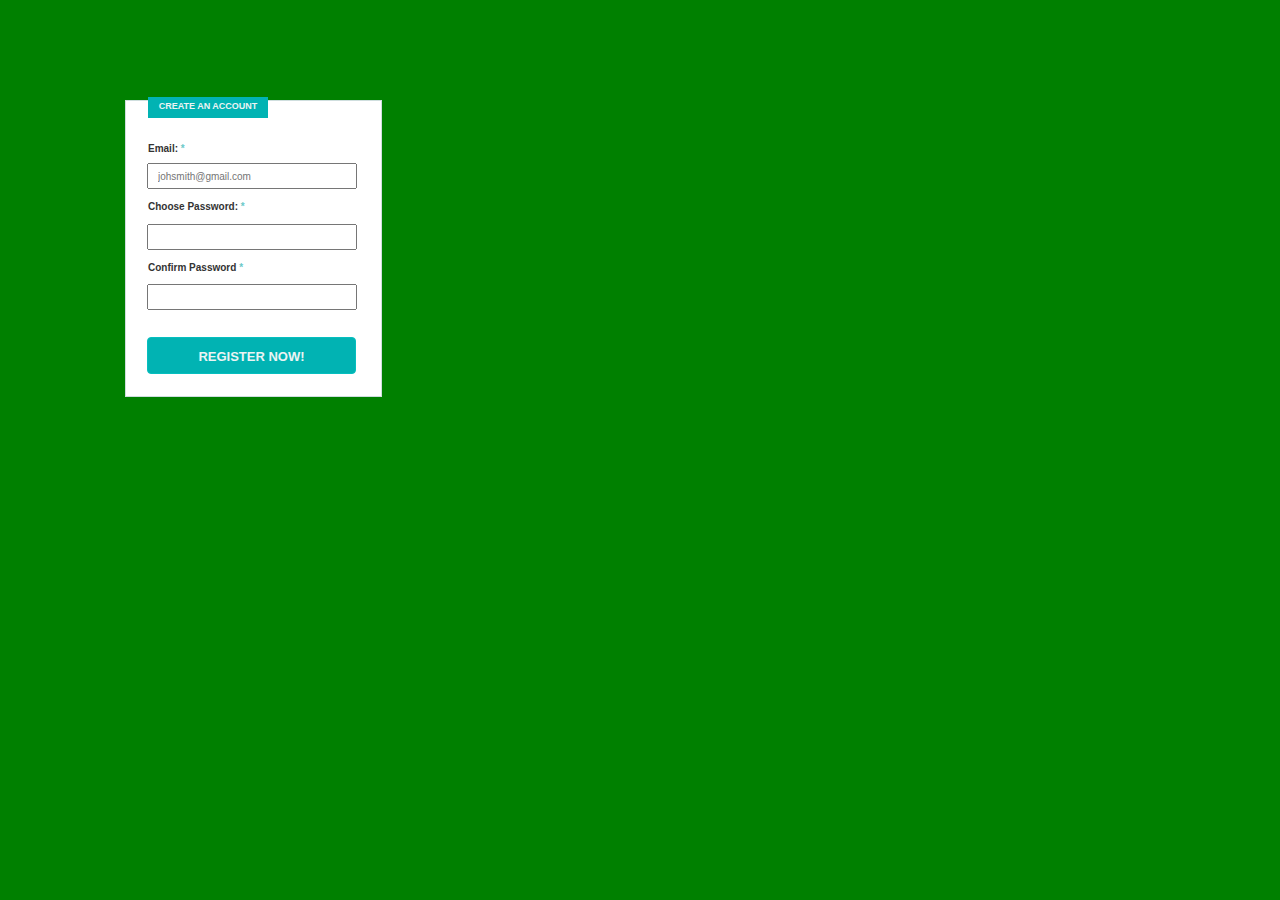
<file: Lesson_13/index.html>
<!DOCTYPE html>
<html lang="ru">
<head>
	<meta charset="UTF-8">
	<title>pixel perfect</title>

	<!-- Bootstrap -->
	<link rel="stylesheet" href="css/bootstrap.css"/>

	<!-- Style -->
	<link rel="stylesheet" href="css/style.css"/>
</head>
<body>
	<div class="bord">
		<div class="create">
			<h3>CREATE AN ACCOUNT</h3>
		</div>
		<form action="#">
			<p id="em">Email: <span>*</span></p>
			<input type="text" id="input_1" placeholder="johsmith@gmail.com">
			<p>Choose Password: <span>*</span></p>
			<input type="text" id="input_2" placeholder="">
			<p>Confirm Password <span>*</span></p>
			<input type="text" id="input_3" placeholder="">
			<button class="btn btn-success">REGISTER NOW!</button>
		</form>
	</div>
</body>
</html>
</file>
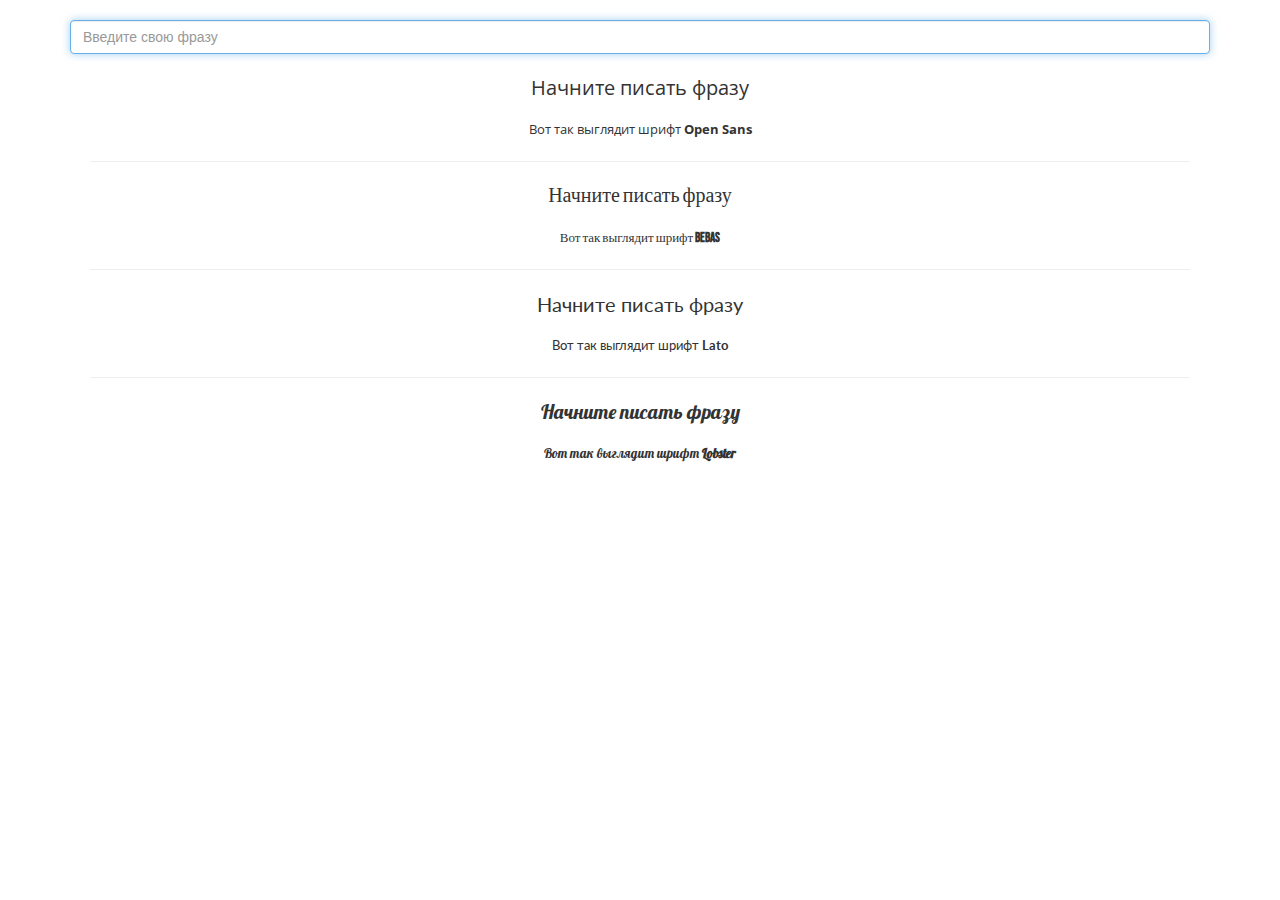
<file: Lesson_14/index.html>
<!DOCTYPE html>
<html lang="ru">
  <head>
    <meta charset="utf-8">
    <meta http-equiv="X-UA-Compatible" content="IE=edge">
    <meta name="viewport" content="width=device-width, initial-scale=1">
    <meta property="og:title" content="" />
    <meta property="og:description" content="" />
    <meta property="og:url" content="" />
    <meta property="og:image" content="img/preview.jpg" />

    <meta name="title" content="" />
    <meta name="description" content="" />
    <link rel="image_src" href="img/preview.jpg" />

    <!-- The above 3 meta tags *must* come first in the head; any other head content must come *after* these tags -->
    <title>Подбор шрифтов</title>
    <link rel="shortcut icon" type="image/x-icon" href="favicon.ico">
    <link rel="icon" href="img/favicon/favicon-16.png" sizes="16x16" type="image/png">
    <link rel="icon" href="img/favicon/favicon-32.png" sizes="32x32" type="image/png">
    <link rel="icon" href="img/favicon/favicon-48.png" sizes="48x48" type="image/png">
    <link rel="icon" href="img/favicon/favicon-62.png" sizes="62x62" type="image/png">
    <link rel="icon" href="img/favicon/favicon-192.png" sizes="192x192" type="image/png">

    <!-- Bootstrap -->
    <link href="css/bootstrap.min.css" rel="stylesheet">
  	<link rel="stylesheet" href="css/style.css"/>
    <link href="https://fonts.googleapis.com/css?family=Open+Sans&display=swap" rel="stylesheet">
    <link href="https://fonts.googleapis.com/css?family=Bebas+Neue&display=swap" rel="stylesheet">
    <link href="https://fonts.googleapis.com/css?family=Lato&display=swap" rel="stylesheet">
    <link href="https://fonts.googleapis.com/css?family=Lobster&display=swap" rel="stylesheet">
    <!-- HTML5 shim and Respond.js for IE8 support of HTML5 elements and media queries -->
    <!-- WARNING: Respond.js doesn't work if you view the page via file:// -->
    <!--[if lt IE 9]>
      <script src="https://oss.maxcdn.com/html5shiv/3.7.3/html5shiv.min.js"></script>
      <script src="https://oss.maxcdn.com/respond/1.4.2/respond.min.js"></script>
    <![endif]-->
  </head>
  <body>
    <header>
    	<div class="container">
  				<div class="text-box"><input type="search" class="form-control" autofocus placeholder="Введите свою фразу"></div>
  				<div class="fonts">
  					<p class="resault os">Начните писать фразу</p>
  					<small class="os">Вот так выглядит шрифт <strong>Open Sans</strong></small>
  					<hr>
  					<p class="resault beb">Начните писать фразу</p>
  					<small class="beb">Вот так выглядит шрифт <strong>Bebas</strong></small>
  					<hr>
  					<p class="resault lat">Начните писать фразу</p>
  					<small class="lat">Вот так выглядит шрифт <strong>Lato</strong></small>
  					<hr>
  					<p class="resault lob">Начните писать фразу</p>
  					<small class="lob">Вот так выглядит шрифт <strong>Lobster</strong></small>
  					
  				</div>
    	</div>
    </header>

    <!-- jQuery (necessary for Bootstrap's JavaScript plugins) -->
    <script src="https://ajax.googleapis.com/ajax/libs/jquery/1.12.4/jquery.min.js"></script>
    <!-- Include all compiled plugins (below), or include individual files as needed -->
    <script>
    		$('input').keyup(function(){
    			$('p.resault').text($('input').val())
    		});
    </script>
  </body>
</html>
</file>
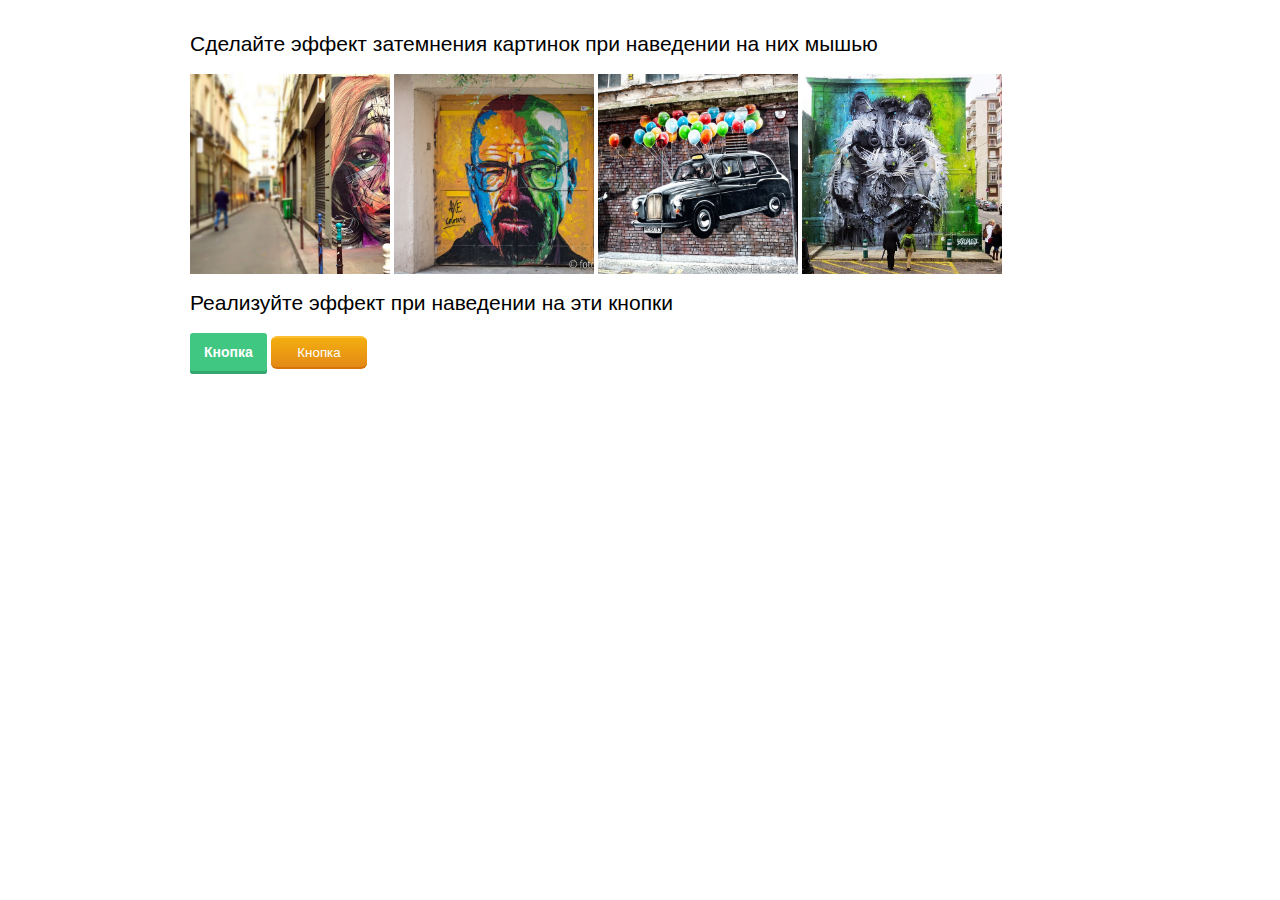
<file: Lesson_15/index.html>
<!DOCTYPE html>
<html lang="en">
<head>
	<meta charset="UTF-8">
	<title>Задание к 15 уроку</title>
	<link rel="stylesheet" href="css/style.css">
</head>
<body>
		
		<div class="container">

			<section id="one">
				<h2>Сделайте эффект затемнения картинок при наведении на них мышью</h2>
				<div class="image image-one"></div>
				<div class="image image-two"></div>
				<div class="image image-three"></div>
				<div class="image image-four"></div>
			</section>	

			<section id="two">
				<h2>Реализуйте эффект при наведении на эти кнопки</h2>
				<button class="button button-one">Кнопка</button>
				<button class="button button-two">Кнопка</button>
			</section>
			
		</div>

</body>
</html>
</file>
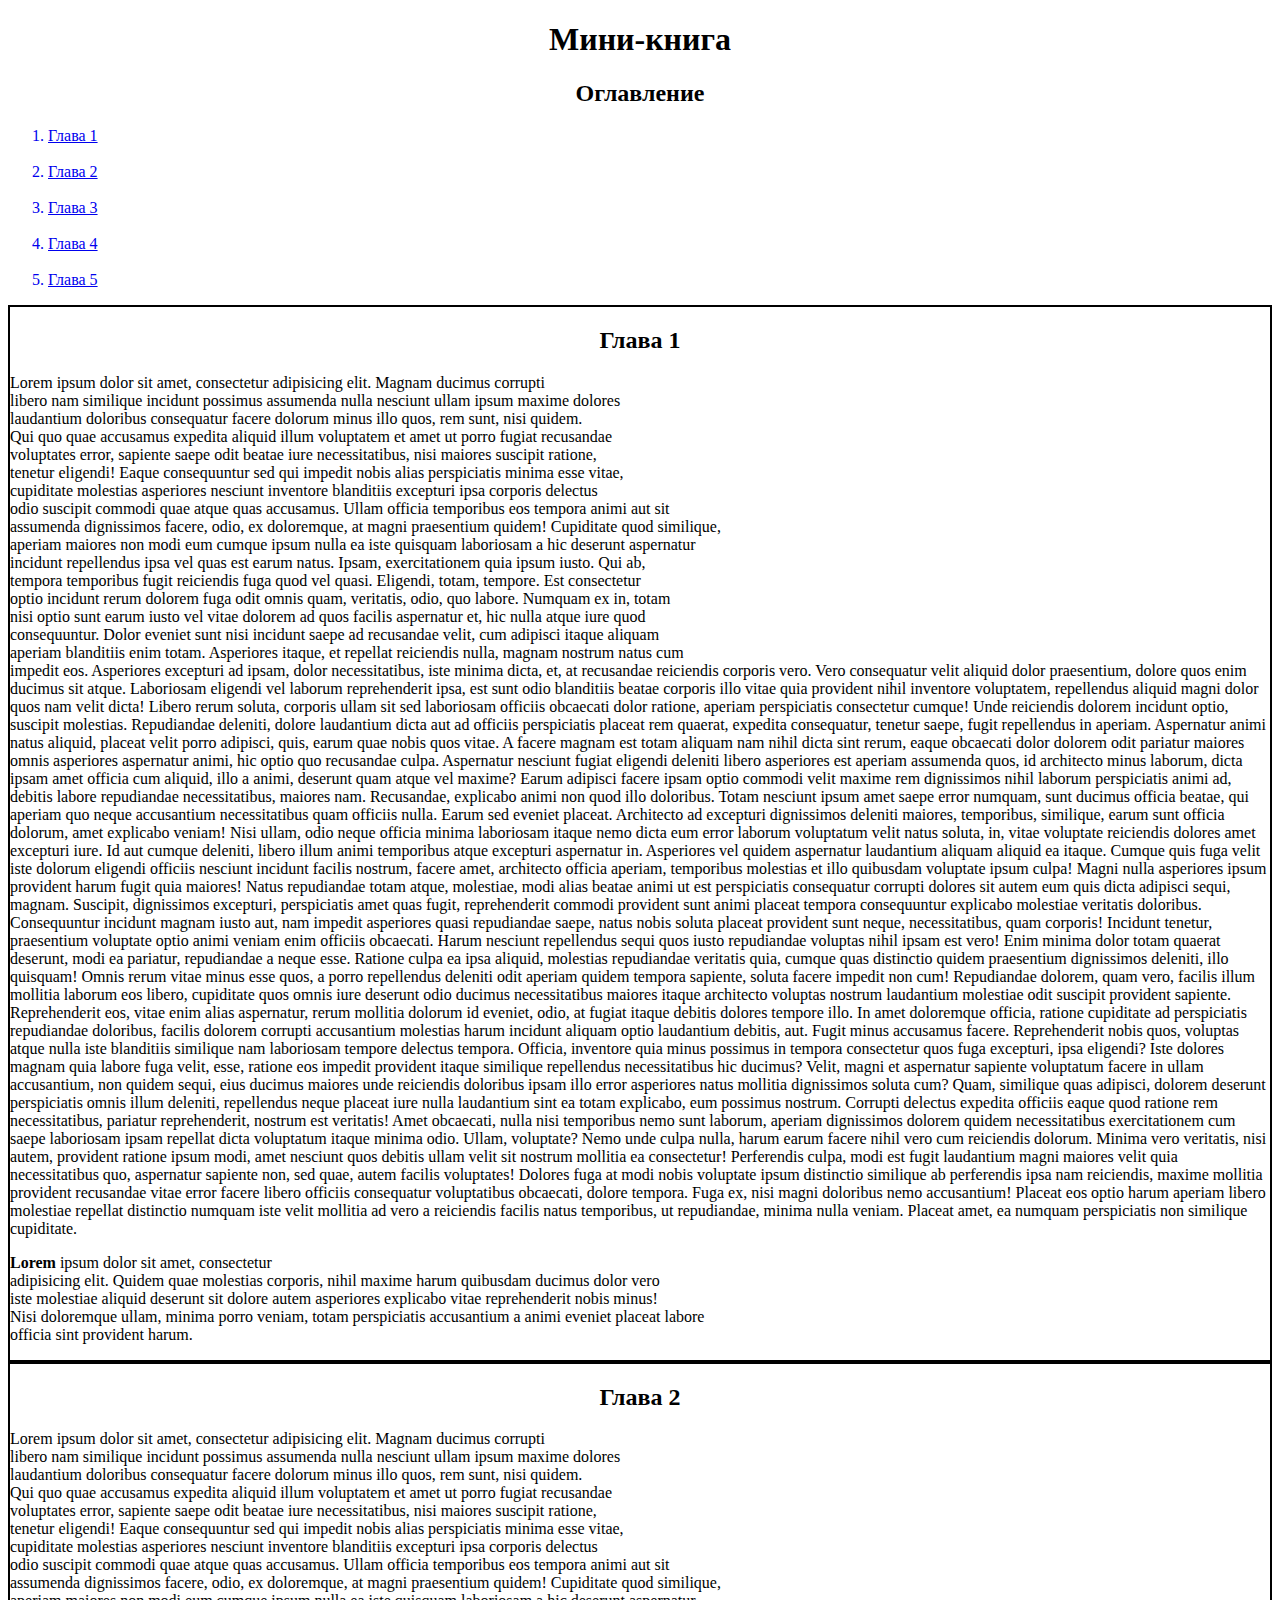
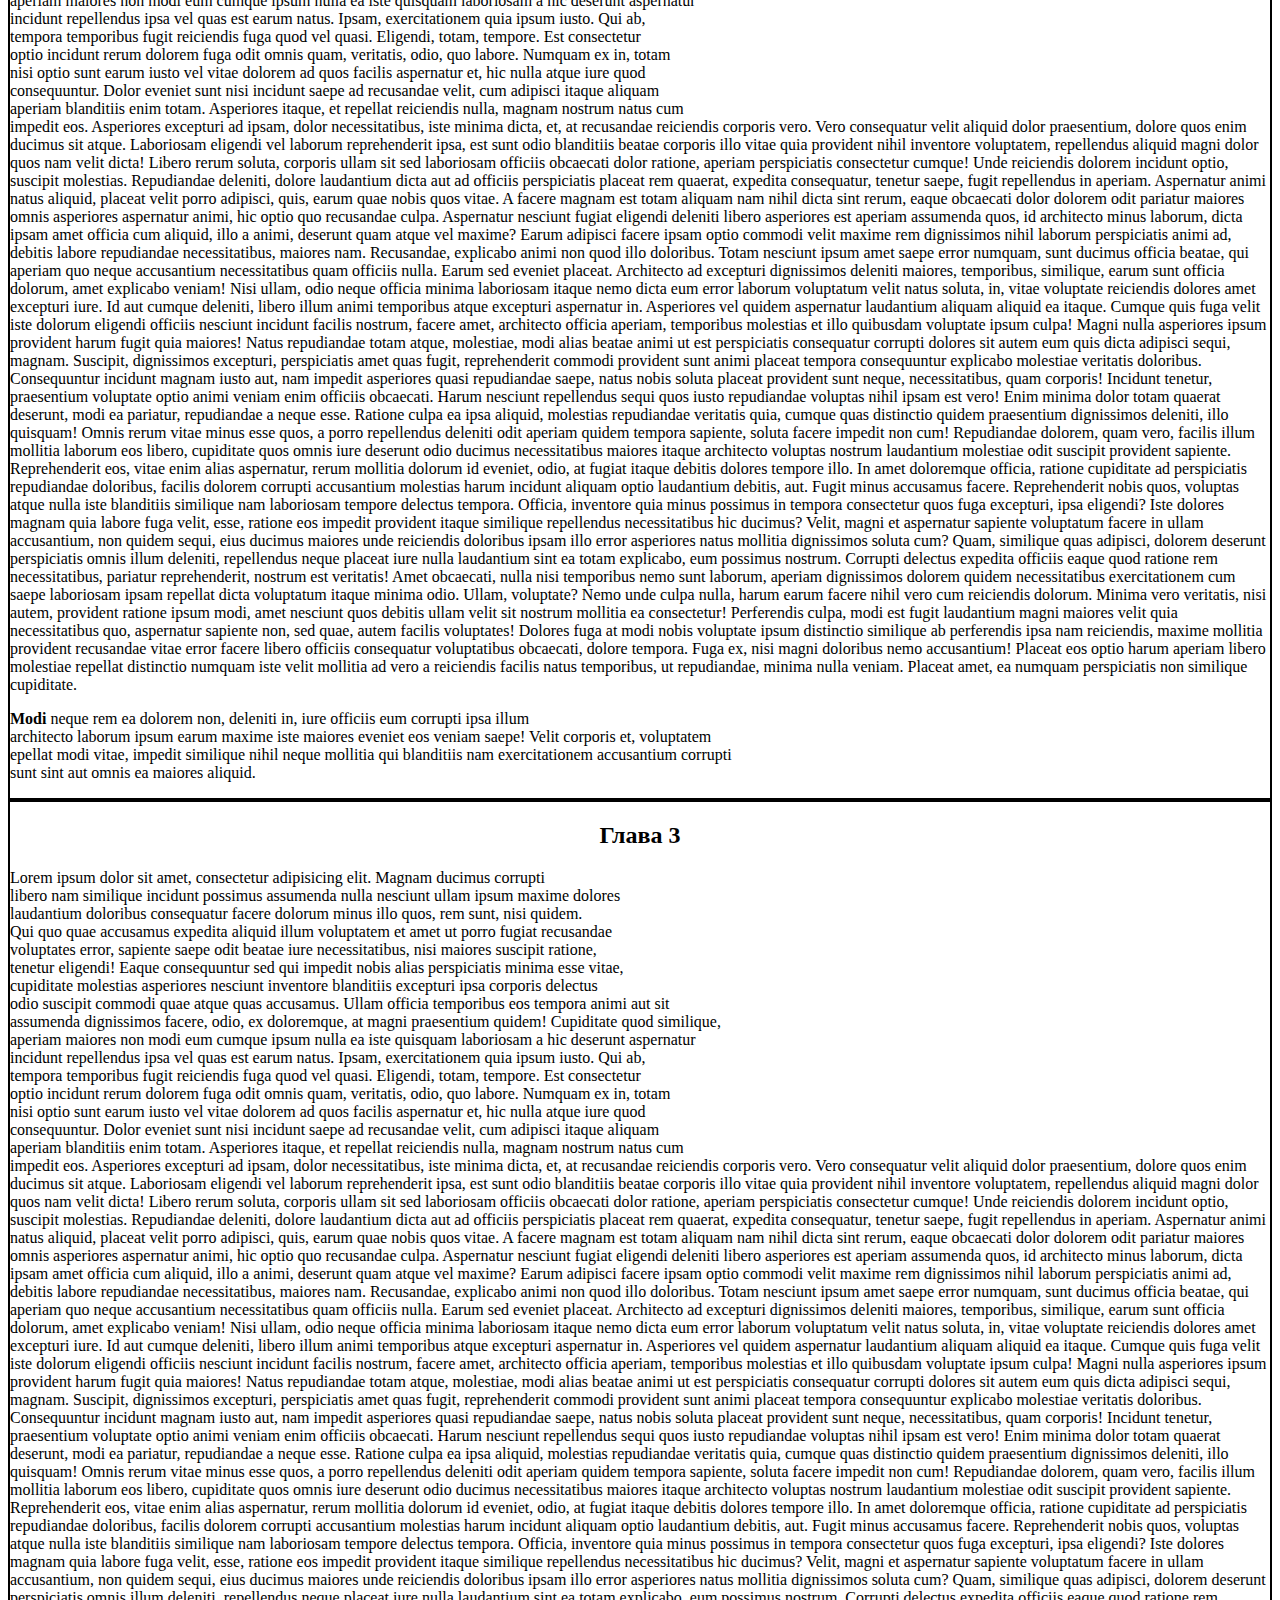
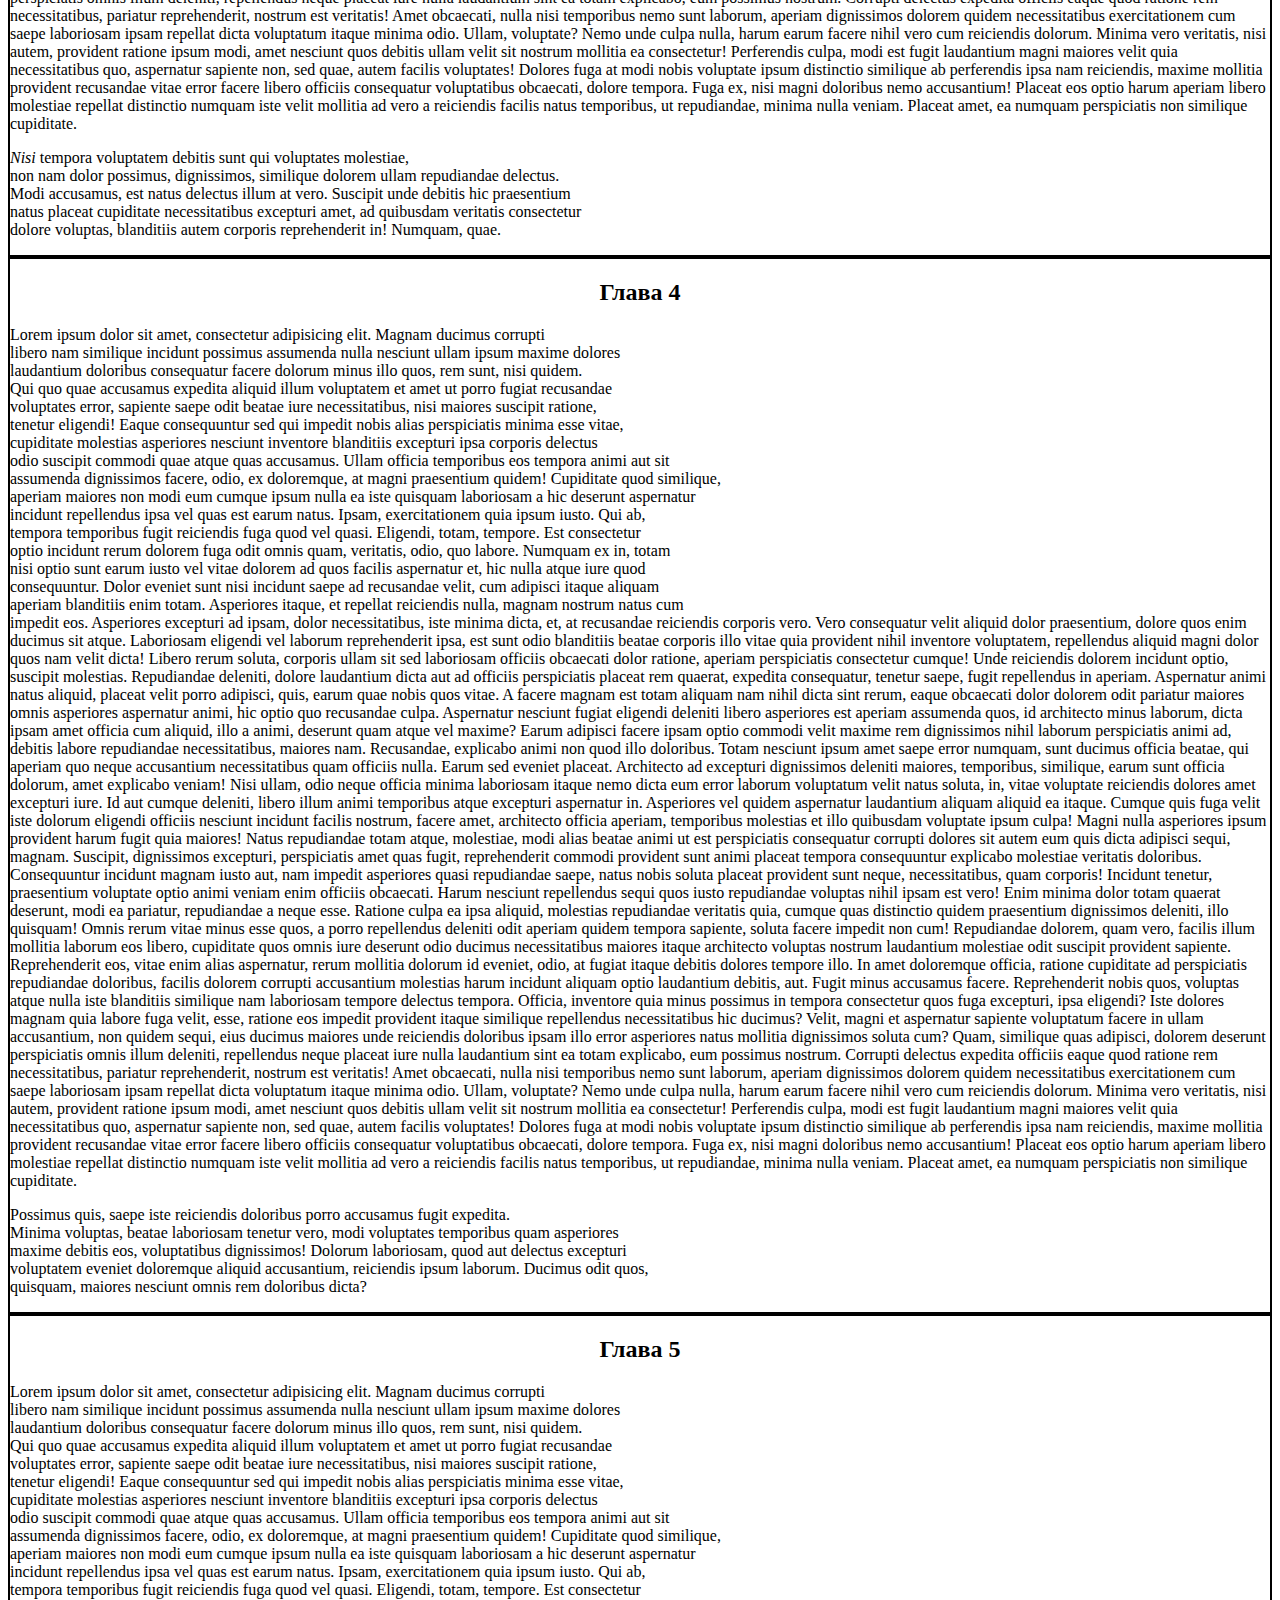
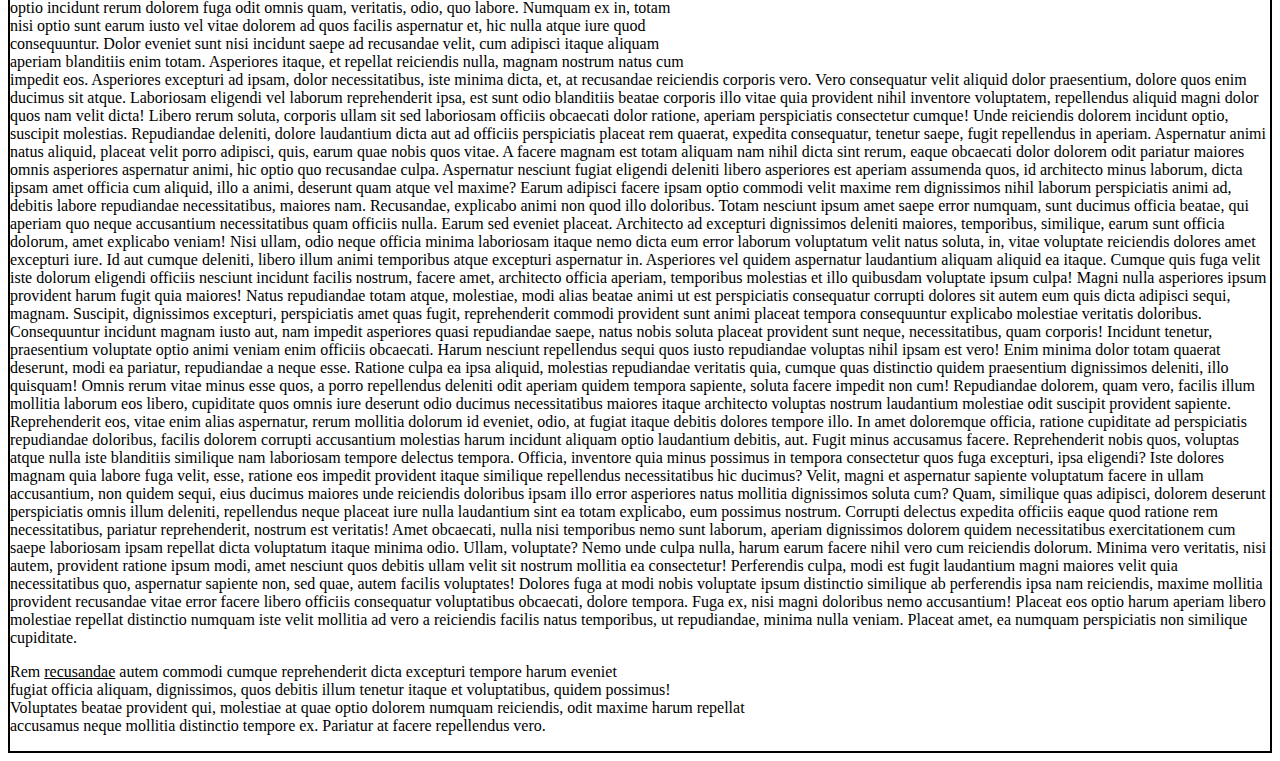
<file: Lesson_4/index.html>
<!DOCTYPE html>
<html lang="ru">
	<head>
		<meta charset="UTF-8">
		<title>mini-book</title>
		<link rel="stylesheet" href="css/style.css">
	</head>
	<body>
		<h1>Мини-книга</h1>
		<h2>Оглавление</h2>
		<ol>
			<a href="#blok1"><li>Глава 1</li></a><br>
			<a href="#blok2"><li>Глава 2</li></a><br>
			<a href="#blok3"><li>Глава 3</li></a><br>
			<a href="#blok4"><li>Глава 4</li></a><br>
			<a href="#blok5"><li>Глава 5</li></a>
		</ol>
		<div id="blok1">

			<h2>Глава 1</h2>
			<p>Lorem ipsum dolor sit amet, consectetur adipisicing elit. Magnam ducimus corrupti <br>
		 		libero nam similique incidunt possimus assumenda nulla nesciunt ullam ipsum maxime dolores <br>
		  	laudantium doloribus consequatur facere dolorum minus illo quos, rem sunt, nisi quidem. <br>
		   	Qui quo quae accusamus expedita aliquid illum voluptatem et amet ut porro fugiat recusandae <br>
		   	voluptates error, sapiente saepe odit beatae iure necessitatibus, nisi maiores suscipit ratione, <br>
		   	tenetur eligendi! Eaque consequuntur sed qui impedit nobis alias perspiciatis minima esse vitae,<br>
		   	cupiditate molestias asperiores nesciunt inventore blanditiis excepturi ipsa corporis delectus <br>
		   	odio suscipit commodi quae atque quas accusamus. Ullam officia temporibus eos tempora animi aut sit <br>
		   	assumenda dignissimos facere, odio, ex doloremque, at magni praesentium quidem! Cupiditate quod similique, <br>
		   	aperiam maiores non modi eum cumque ipsum nulla ea iste quisquam laboriosam a hic deserunt aspernatur <br>
		   	incidunt repellendus ipsa vel quas est earum natus. Ipsam, exercitationem quia ipsum iusto. Qui ab,<br>
		   	tempora temporibus fugit reiciendis fuga quod vel quasi. Eligendi, totam, tempore. Est consectetur <br>
		   	optio incidunt rerum dolorem fuga odit omnis quam, veritatis, odio, quo labore. Numquam ex in, totam <br>
		   	nisi optio sunt earum iusto vel vitae dolorem ad quos facilis aspernatur et, hic nulla atque iure quod <br>
		   	consequuntur. Dolor eveniet sunt nisi incidunt saepe ad recusandae velit, cum adipisci itaque aliquam <br>
		   	aperiam blanditiis enim totam. Asperiores itaque, et repellat reiciendis nulla, magnam nostrum natus cum <br>
		   	impedit eos. Asperiores excepturi ad ipsam, dolor necessitatibus, iste minima dicta, et, at recusandae reiciendis corporis vero. Vero consequatur velit aliquid dolor praesentium, dolore quos enim ducimus sit atque. Laboriosam eligendi vel laborum reprehenderit ipsa, est sunt odio blanditiis beatae corporis illo vitae quia provident nihil inventore voluptatem, repellendus aliquid magni dolor quos nam velit dicta! Libero rerum soluta, corporis ullam sit sed laboriosam officiis obcaecati dolor ratione, aperiam perspiciatis consectetur cumque! Unde reiciendis dolorem incidunt optio, suscipit molestias. Repudiandae deleniti, dolore laudantium dicta aut ad officiis perspiciatis placeat rem quaerat, expedita consequatur, tenetur saepe, fugit repellendus in aperiam. Aspernatur animi natus aliquid, placeat velit porro adipisci, quis, earum quae nobis quos vitae. A facere magnam est totam aliquam nam nihil dicta sint rerum, eaque obcaecati dolor dolorem odit pariatur maiores omnis asperiores aspernatur animi, hic optio quo recusandae culpa. Aspernatur nesciunt fugiat eligendi deleniti libero asperiores est aperiam assumenda quos, id architecto minus laborum, dicta ipsam amet officia cum aliquid, illo a animi, deserunt quam atque vel maxime? Earum adipisci facere ipsam optio commodi velit maxime rem dignissimos nihil laborum perspiciatis animi ad, debitis labore repudiandae necessitatibus, maiores nam. Recusandae, explicabo animi non quod illo doloribus. Totam nesciunt ipsum amet saepe error numquam, sunt ducimus officia beatae, qui aperiam quo neque accusantium necessitatibus quam officiis nulla. Earum sed eveniet placeat. Architecto ad excepturi dignissimos deleniti maiores, temporibus, similique, earum sunt officia dolorum, amet explicabo veniam! Nisi ullam, odio neque officia minima laboriosam itaque nemo dicta eum error laborum voluptatum velit natus soluta, in, vitae voluptate reiciendis dolores amet excepturi iure. Id aut cumque deleniti, libero illum animi temporibus atque excepturi aspernatur in. Asperiores vel quidem aspernatur laudantium aliquam aliquid ea itaque. Cumque quis fuga velit iste dolorum eligendi officiis nesciunt incidunt facilis nostrum, facere amet, architecto officia aperiam, temporibus molestias et illo quibusdam voluptate ipsum culpa! Magni nulla asperiores ipsum provident harum fugit quia maiores! Natus repudiandae totam atque, molestiae, modi alias beatae animi ut est perspiciatis consequatur corrupti dolores sit autem eum quis dicta adipisci sequi, magnam. Suscipit, dignissimos excepturi, perspiciatis amet quas fugit, reprehenderit commodi provident sunt animi placeat tempora consequuntur explicabo molestiae veritatis doloribus. Consequuntur incidunt magnam iusto aut, nam impedit asperiores quasi repudiandae saepe, natus nobis soluta placeat provident sunt neque, necessitatibus, quam corporis! Incidunt tenetur, praesentium voluptate optio animi veniam enim officiis obcaecati. Harum nesciunt repellendus sequi quos iusto repudiandae voluptas nihil ipsam est vero! Enim minima dolor totam quaerat deserunt, modi ea pariatur, repudiandae a neque esse. Ratione culpa ea ipsa aliquid, molestias repudiandae veritatis quia, cumque quas distinctio quidem praesentium dignissimos deleniti, illo quisquam! Omnis rerum vitae minus esse quos, a porro repellendus deleniti odit aperiam quidem tempora sapiente, soluta facere impedit non cum! Repudiandae dolorem, quam vero, facilis illum mollitia laborum eos libero, cupiditate quos omnis iure deserunt odio ducimus necessitatibus maiores itaque architecto voluptas nostrum laudantium molestiae odit suscipit provident sapiente. Reprehenderit eos, vitae enim alias aspernatur, rerum mollitia dolorum id eveniet, odio, at fugiat itaque debitis dolores tempore illo. In amet doloremque officia, ratione cupiditate ad perspiciatis repudiandae doloribus, facilis dolorem corrupti accusantium molestias harum incidunt aliquam optio laudantium debitis, aut. Fugit minus accusamus facere. Reprehenderit nobis quos, voluptas atque nulla iste blanditiis similique nam laboriosam tempore delectus tempora. Officia, inventore quia minus possimus in tempora consectetur quos fuga excepturi, ipsa eligendi? Iste dolores magnam quia labore fuga velit, esse, ratione eos impedit provident itaque similique repellendus necessitatibus hic ducimus? Velit, magni et aspernatur sapiente voluptatum facere in ullam accusantium, non quidem sequi, eius ducimus maiores unde reiciendis doloribus ipsam illo error asperiores natus mollitia dignissimos soluta cum? Quam, similique quas adipisci, dolorem deserunt perspiciatis omnis illum deleniti, repellendus neque placeat iure nulla laudantium sint ea totam explicabo, eum possimus nostrum. Corrupti delectus expedita officiis eaque quod ratione rem necessitatibus, pariatur reprehenderit, nostrum est veritatis! Amet obcaecati, nulla nisi temporibus nemo sunt laborum, aperiam dignissimos dolorem quidem necessitatibus exercitationem cum saepe laboriosam ipsam repellat dicta voluptatum itaque minima odio. Ullam, voluptate? Nemo unde culpa nulla, harum earum facere nihil vero cum reiciendis dolorum. Minima vero veritatis, nisi autem, provident ratione ipsum modi, amet nesciunt quos debitis ullam velit sit nostrum mollitia ea consectetur! Perferendis culpa, modi est fugit laudantium magni maiores velit quia necessitatibus quo, aspernatur sapiente non, sed quae, autem facilis voluptates! Dolores fuga at modi nobis voluptate ipsum distinctio similique ab perferendis ipsa nam reiciendis, maxime mollitia provident recusandae vitae error facere libero officiis consequatur voluptatibus obcaecati, dolore tempora. Fuga ex, nisi magni doloribus nemo accusantium! Placeat eos optio harum aperiam libero molestiae repellat distinctio numquam iste velit mollitia ad vero a reiciendis facilis natus temporibus, ut repudiandae, minima nulla veniam. Placeat amet, ea numquam perspiciatis non similique cupiditate.</p>
			<p><span class="b">Lorem</span> ipsum dolor sit amet, consectetur <br>	
				adipisicing elit. Quidem quae molestias corporis, nihil maxime harum quibusdam ducimus dolor vero <br>
				iste molestiae aliquid deserunt sit dolore autem asperiores explicabo vitae reprehenderit nobis minus! <br>
				Nisi doloremque ullam, minima porro veniam, totam perspiciatis accusantium a animi eveniet placeat labore <br>
				officia sint provident harum.</p>
		</div>
		<div id="blok2">
			<h2>Глава 2</h2>
			<p>Lorem ipsum dolor sit amet, consectetur adipisicing elit. Magnam ducimus corrupti <br>
		 		libero nam similique incidunt possimus assumenda nulla nesciunt ullam ipsum maxime dolores <br>
		  	laudantium doloribus consequatur facere dolorum minus illo quos, rem sunt, nisi quidem. <br>
		   	Qui quo quae accusamus expedita aliquid illum voluptatem et amet ut porro fugiat recusandae <br>
		   	voluptates error, sapiente saepe odit beatae iure necessitatibus, nisi maiores suscipit ratione, <br>
		   	tenetur eligendi! Eaque consequuntur sed qui impedit nobis alias perspiciatis minima esse vitae,<br>
		   	cupiditate molestias asperiores nesciunt inventore blanditiis excepturi ipsa corporis delectus <br>
		   	odio suscipit commodi quae atque quas accusamus. Ullam officia temporibus eos tempora animi aut sit <br>
		   	assumenda dignissimos facere, odio, ex doloremque, at magni praesentium quidem! Cupiditate quod similique, <br>
		   	aperiam maiores non modi eum cumque ipsum nulla ea iste quisquam laboriosam a hic deserunt aspernatur <br>
		   	incidunt repellendus ipsa vel quas est earum natus. Ipsam, exercitationem quia ipsum iusto. Qui ab,<br>
		   	tempora temporibus fugit reiciendis fuga quod vel quasi. Eligendi, totam, tempore. Est consectetur <br>
		   	optio incidunt rerum dolorem fuga odit omnis quam, veritatis, odio, quo labore. Numquam ex in, totam <br>
		   	nisi optio sunt earum iusto vel vitae dolorem ad quos facilis aspernatur et, hic nulla atque iure quod <br>
		   	consequuntur. Dolor eveniet sunt nisi incidunt saepe ad recusandae velit, cum adipisci itaque aliquam <br>
		   	aperiam blanditiis enim totam. Asperiores itaque, et repellat reiciendis nulla, magnam nostrum natus cum <br>
		   	impedit eos. Asperiores excepturi ad ipsam, dolor necessitatibus, iste minima dicta, et, at recusandae reiciendis corporis vero. Vero consequatur velit aliquid dolor praesentium, dolore quos enim ducimus sit atque. Laboriosam eligendi vel laborum reprehenderit ipsa, est sunt odio blanditiis beatae corporis illo vitae quia provident nihil inventore voluptatem, repellendus aliquid magni dolor quos nam velit dicta! Libero rerum soluta, corporis ullam sit sed laboriosam officiis obcaecati dolor ratione, aperiam perspiciatis consectetur cumque! Unde reiciendis dolorem incidunt optio, suscipit molestias. Repudiandae deleniti, dolore laudantium dicta aut ad officiis perspiciatis placeat rem quaerat, expedita consequatur, tenetur saepe, fugit repellendus in aperiam. Aspernatur animi natus aliquid, placeat velit porro adipisci, quis, earum quae nobis quos vitae. A facere magnam est totam aliquam nam nihil dicta sint rerum, eaque obcaecati dolor dolorem odit pariatur maiores omnis asperiores aspernatur animi, hic optio quo recusandae culpa. Aspernatur nesciunt fugiat eligendi deleniti libero asperiores est aperiam assumenda quos, id architecto minus laborum, dicta ipsam amet officia cum aliquid, illo a animi, deserunt quam atque vel maxime? Earum adipisci facere ipsam optio commodi velit maxime rem dignissimos nihil laborum perspiciatis animi ad, debitis labore repudiandae necessitatibus, maiores nam. Recusandae, explicabo animi non quod illo doloribus. Totam nesciunt ipsum amet saepe error numquam, sunt ducimus officia beatae, qui aperiam quo neque accusantium necessitatibus quam officiis nulla. Earum sed eveniet placeat. Architecto ad excepturi dignissimos deleniti maiores, temporibus, similique, earum sunt officia dolorum, amet explicabo veniam! Nisi ullam, odio neque officia minima laboriosam itaque nemo dicta eum error laborum voluptatum velit natus soluta, in, vitae voluptate reiciendis dolores amet excepturi iure. Id aut cumque deleniti, libero illum animi temporibus atque excepturi aspernatur in. Asperiores vel quidem aspernatur laudantium aliquam aliquid ea itaque. Cumque quis fuga velit iste dolorum eligendi officiis nesciunt incidunt facilis nostrum, facere amet, architecto officia aperiam, temporibus molestias et illo quibusdam voluptate ipsum culpa! Magni nulla asperiores ipsum provident harum fugit quia maiores! Natus repudiandae totam atque, molestiae, modi alias beatae animi ut est perspiciatis consequatur corrupti dolores sit autem eum quis dicta adipisci sequi, magnam. Suscipit, dignissimos excepturi, perspiciatis amet quas fugit, reprehenderit commodi provident sunt animi placeat tempora consequuntur explicabo molestiae veritatis doloribus. Consequuntur incidunt magnam iusto aut, nam impedit asperiores quasi repudiandae saepe, natus nobis soluta placeat provident sunt neque, necessitatibus, quam corporis! Incidunt tenetur, praesentium voluptate optio animi veniam enim officiis obcaecati. Harum nesciunt repellendus sequi quos iusto repudiandae voluptas nihil ipsam est vero! Enim minima dolor totam quaerat deserunt, modi ea pariatur, repudiandae a neque esse. Ratione culpa ea ipsa aliquid, molestias repudiandae veritatis quia, cumque quas distinctio quidem praesentium dignissimos deleniti, illo quisquam! Omnis rerum vitae minus esse quos, a porro repellendus deleniti odit aperiam quidem tempora sapiente, soluta facere impedit non cum! Repudiandae dolorem, quam vero, facilis illum mollitia laborum eos libero, cupiditate quos omnis iure deserunt odio ducimus necessitatibus maiores itaque architecto voluptas nostrum laudantium molestiae odit suscipit provident sapiente. Reprehenderit eos, vitae enim alias aspernatur, rerum mollitia dolorum id eveniet, odio, at fugiat itaque debitis dolores tempore illo. In amet doloremque officia, ratione cupiditate ad perspiciatis repudiandae doloribus, facilis dolorem corrupti accusantium molestias harum incidunt aliquam optio laudantium debitis, aut. Fugit minus accusamus facere. Reprehenderit nobis quos, voluptas atque nulla iste blanditiis similique nam laboriosam tempore delectus tempora. Officia, inventore quia minus possimus in tempora consectetur quos fuga excepturi, ipsa eligendi? Iste dolores magnam quia labore fuga velit, esse, ratione eos impedit provident itaque similique repellendus necessitatibus hic ducimus? Velit, magni et aspernatur sapiente voluptatum facere in ullam accusantium, non quidem sequi, eius ducimus maiores unde reiciendis doloribus ipsam illo error asperiores natus mollitia dignissimos soluta cum? Quam, similique quas adipisci, dolorem deserunt perspiciatis omnis illum deleniti, repellendus neque placeat iure nulla laudantium sint ea totam explicabo, eum possimus nostrum. Corrupti delectus expedita officiis eaque quod ratione rem necessitatibus, pariatur reprehenderit, nostrum est veritatis! Amet obcaecati, nulla nisi temporibus nemo sunt laborum, aperiam dignissimos dolorem quidem necessitatibus exercitationem cum saepe laboriosam ipsam repellat dicta voluptatum itaque minima odio. Ullam, voluptate? Nemo unde culpa nulla, harum earum facere nihil vero cum reiciendis dolorum. Minima vero veritatis, nisi autem, provident ratione ipsum modi, amet nesciunt quos debitis ullam velit sit nostrum mollitia ea consectetur! Perferendis culpa, modi est fugit laudantium magni maiores velit quia necessitatibus quo, aspernatur sapiente non, sed quae, autem facilis voluptates! Dolores fuga at modi nobis voluptate ipsum distinctio similique ab perferendis ipsa nam reiciendis, maxime mollitia provident recusandae vitae error facere libero officiis consequatur voluptatibus obcaecati, dolore tempora. Fuga ex, nisi magni doloribus nemo accusantium! Placeat eos optio harum aperiam libero molestiae repellat distinctio numquam iste velit mollitia ad vero a reiciendis facilis natus temporibus, ut repudiandae, minima nulla veniam. Placeat amet, ea numquam perspiciatis non similique cupiditate.</p>
			<p><span class="strong">Modi</span> neque rem ea dolorem non, deleniti in, iure officiis eum corrupti ipsa illum <br>
				architecto laborum ipsum earum maxime iste maiores eveniet eos veniam saepe! Velit corporis et, voluptatem <br>
				epellat modi vitae, impedit similique nihil neque mollitia qui blanditiis nam exercitationem accusantium corrupti <br>
		 		sunt sint aut omnis ea maiores aliquid.</p>
		</div>
		<div id="blok3">
			<h2>Глава 3</h2>
			<p>Lorem ipsum dolor sit amet, consectetur adipisicing elit. Magnam ducimus corrupti <br>
		 		libero nam similique incidunt possimus assumenda nulla nesciunt ullam ipsum maxime dolores <br>
		 	 	laudantium doloribus consequatur facere dolorum minus illo quos, rem sunt, nisi quidem. <br>
		   	Qui quo quae accusamus expedita aliquid illum voluptatem et amet ut porro fugiat recusandae <br>
		   	voluptates error, sapiente saepe odit beatae iure necessitatibus, nisi maiores suscipit ratione, <br>
		   	tenetur eligendi! Eaque consequuntur sed qui impedit nobis alias perspiciatis minima esse vitae,<br>
		   	cupiditate molestias asperiores nesciunt inventore blanditiis excepturi ipsa corporis delectus <br>
		   	odio suscipit commodi quae atque quas accusamus. Ullam officia temporibus eos tempora animi aut sit <br>
		   	assumenda dignissimos facere, odio, ex doloremque, at magni praesentium quidem! Cupiditate quod similique, <br>
		   	aperiam maiores non modi eum cumque ipsum nulla ea iste quisquam laboriosam a hic deserunt aspernatur <br>
		   	incidunt repellendus ipsa vel quas est earum natus. Ipsam, exercitationem quia ipsum iusto. Qui ab,<br>
		   	tempora temporibus fugit reiciendis fuga quod vel quasi. Eligendi, totam, tempore. Est consectetur <br>
		   	optio incidunt rerum dolorem fuga odit omnis quam, veritatis, odio, quo labore. Numquam ex in, totam <br>
		   	nisi optio sunt earum iusto vel vitae dolorem ad quos facilis aspernatur et, hic nulla atque iure quod <br>
		   	consequuntur. Dolor eveniet sunt nisi incidunt saepe ad recusandae velit, cum adipisci itaque aliquam <br>
		   	aperiam blanditiis enim totam. Asperiores itaque, et repellat reiciendis nulla, magnam nostrum natus cum <br>
		   	impedit eos. Asperiores excepturi ad ipsam, dolor necessitatibus, iste minima dicta, et, at recusandae reiciendis corporis vero. Vero consequatur velit aliquid dolor praesentium, dolore quos enim ducimus sit atque. Laboriosam eligendi vel laborum reprehenderit ipsa, est sunt odio blanditiis beatae corporis illo vitae quia provident nihil inventore voluptatem, repellendus aliquid magni dolor quos nam velit dicta! Libero rerum soluta, corporis ullam sit sed laboriosam officiis obcaecati dolor ratione, aperiam perspiciatis consectetur cumque! Unde reiciendis dolorem incidunt optio, suscipit molestias. Repudiandae deleniti, dolore laudantium dicta aut ad officiis perspiciatis placeat rem quaerat, expedita consequatur, tenetur saepe, fugit repellendus in aperiam. Aspernatur animi natus aliquid, placeat velit porro adipisci, quis, earum quae nobis quos vitae. A facere magnam est totam aliquam nam nihil dicta sint rerum, eaque obcaecati dolor dolorem odit pariatur maiores omnis asperiores aspernatur animi, hic optio quo recusandae culpa. Aspernatur nesciunt fugiat eligendi deleniti libero asperiores est aperiam assumenda quos, id architecto minus laborum, dicta ipsam amet officia cum aliquid, illo a animi, deserunt quam atque vel maxime? Earum adipisci facere ipsam optio commodi velit maxime rem dignissimos nihil laborum perspiciatis animi ad, debitis labore repudiandae necessitatibus, maiores nam. Recusandae, explicabo animi non quod illo doloribus. Totam nesciunt ipsum amet saepe error numquam, sunt ducimus officia beatae, qui aperiam quo neque accusantium necessitatibus quam officiis nulla. Earum sed eveniet placeat. Architecto ad excepturi dignissimos deleniti maiores, temporibus, similique, earum sunt officia dolorum, amet explicabo veniam! Nisi ullam, odio neque officia minima laboriosam itaque nemo dicta eum error laborum voluptatum velit natus soluta, in, vitae voluptate reiciendis dolores amet excepturi iure. Id aut cumque deleniti, libero illum animi temporibus atque excepturi aspernatur in. Asperiores vel quidem aspernatur laudantium aliquam aliquid ea itaque. Cumque quis fuga velit iste dolorum eligendi officiis nesciunt incidunt facilis nostrum, facere amet, architecto officia aperiam, temporibus molestias et illo quibusdam voluptate ipsum culpa! Magni nulla asperiores ipsum provident harum fugit quia maiores! Natus repudiandae totam atque, molestiae, modi alias beatae animi ut est perspiciatis consequatur corrupti dolores sit autem eum quis dicta adipisci sequi, magnam. Suscipit, dignissimos excepturi, perspiciatis amet quas fugit, reprehenderit commodi provident sunt animi placeat tempora consequuntur explicabo molestiae veritatis doloribus. Consequuntur incidunt magnam iusto aut, nam impedit asperiores quasi repudiandae saepe, natus nobis soluta placeat provident sunt neque, necessitatibus, quam corporis! Incidunt tenetur, praesentium voluptate optio animi veniam enim officiis obcaecati. Harum nesciunt repellendus sequi quos iusto repudiandae voluptas nihil ipsam est vero! Enim minima dolor totam quaerat deserunt, modi ea pariatur, repudiandae a neque esse. Ratione culpa ea ipsa aliquid, molestias repudiandae veritatis quia, cumque quas distinctio quidem praesentium dignissimos deleniti, illo quisquam! Omnis rerum vitae minus esse quos, a porro repellendus deleniti odit aperiam quidem tempora sapiente, soluta facere impedit non cum! Repudiandae dolorem, quam vero, facilis illum mollitia laborum eos libero, cupiditate quos omnis iure deserunt odio ducimus necessitatibus maiores itaque architecto voluptas nostrum laudantium molestiae odit suscipit provident sapiente. Reprehenderit eos, vitae enim alias aspernatur, rerum mollitia dolorum id eveniet, odio, at fugiat itaque debitis dolores tempore illo. In amet doloremque officia, ratione cupiditate ad perspiciatis repudiandae doloribus, facilis dolorem corrupti accusantium molestias harum incidunt aliquam optio laudantium debitis, aut. Fugit minus accusamus facere. Reprehenderit nobis quos, voluptas atque nulla iste blanditiis similique nam laboriosam tempore delectus tempora. Officia, inventore quia minus possimus in tempora consectetur quos fuga excepturi, ipsa eligendi? Iste dolores magnam quia labore fuga velit, esse, ratione eos impedit provident itaque similique repellendus necessitatibus hic ducimus? Velit, magni et aspernatur sapiente voluptatum facere in ullam accusantium, non quidem sequi, eius ducimus maiores unde reiciendis doloribus ipsam illo error asperiores natus mollitia dignissimos soluta cum? Quam, similique quas adipisci, dolorem deserunt perspiciatis omnis illum deleniti, repellendus neque placeat iure nulla laudantium sint ea totam explicabo, eum possimus nostrum. Corrupti delectus expedita officiis eaque quod ratione rem necessitatibus, pariatur reprehenderit, nostrum est veritatis! Amet obcaecati, nulla nisi temporibus nemo sunt laborum, aperiam dignissimos dolorem quidem necessitatibus exercitationem cum saepe laboriosam ipsam repellat dicta voluptatum itaque minima odio. Ullam, voluptate? Nemo unde culpa nulla, harum earum facere nihil vero cum reiciendis dolorum. Minima vero veritatis, nisi autem, provident ratione ipsum modi, amet nesciunt quos debitis ullam velit sit nostrum mollitia ea consectetur! Perferendis culpa, modi est fugit laudantium magni maiores velit quia necessitatibus quo, aspernatur sapiente non, sed quae, autem facilis voluptates! Dolores fuga at modi nobis voluptate ipsum distinctio similique ab perferendis ipsa nam reiciendis, maxime mollitia provident recusandae vitae error facere libero officiis consequatur voluptatibus obcaecati, dolore tempora. Fuga ex, nisi magni doloribus nemo accusantium! Placeat eos optio harum aperiam libero molestiae repellat distinctio numquam iste velit mollitia ad vero a reiciendis facilis natus temporibus, ut repudiandae, minima nulla veniam. Placeat amet, ea numquam perspiciatis non similique cupiditate.</p>	
			<p><span class="em">Nisi</span> tempora voluptatem debitis sunt qui voluptates molestiae,<br> 
				non nam dolor possimus, dignissimos, similique dolorem ullam repudiandae delectus. <br>
			 	Modi accusamus, est natus delectus illum at vero. Suscipit unde debitis hic praesentium <br>
			  natus placeat cupiditate necessitatibus excepturi amet, ad quibusdam veritatis consectetur <br>
				dolore voluptas, blanditiis autem corporis reprehenderit in! Numquam, quae.</p>
		</div>
		<div id="blok4">
			<h2>Глава 4</h2>
			<p>Lorem ipsum dolor sit amet, consectetur adipisicing elit. Magnam ducimus corrupti <br>
		 		libero nam similique incidunt possimus assumenda nulla nesciunt ullam ipsum maxime dolores <br>
		  	laudantium doloribus consequatur facere dolorum minus illo quos, rem sunt, nisi quidem. <br>
		   	Qui quo quae accusamus expedita aliquid illum voluptatem et amet ut porro fugiat recusandae <br>
		   	voluptates error, sapiente saepe odit beatae iure necessitatibus, nisi maiores suscipit ratione, <br>
		   	tenetur eligendi! Eaque consequuntur sed qui impedit nobis alias perspiciatis minima esse vitae,<br>
		   	cupiditate molestias asperiores nesciunt inventore blanditiis excepturi ipsa corporis delectus <br>
		  	odio suscipit commodi quae atque quas accusamus. Ullam officia temporibus eos tempora animi aut sit <br>
		   	assumenda dignissimos facere, odio, ex doloremque, at magni praesentium quidem! Cupiditate quod similique, <br>
		   	aperiam maiores non modi eum cumque ipsum nulla ea iste quisquam laboriosam a hic deserunt aspernatur <br>
		   	incidunt repellendus ipsa vel quas est earum natus. Ipsam, exercitationem quia ipsum iusto. Qui ab,<br>
		   	tempora temporibus fugit reiciendis fuga quod vel quasi. Eligendi, totam, tempore. Est consectetur <br>
		   	optio incidunt rerum dolorem fuga odit omnis quam, veritatis, odio, quo labore. Numquam ex in, totam <br>
		   	nisi optio sunt earum iusto vel vitae dolorem ad quos facilis aspernatur et, hic nulla atque iure quod <br>
		   	consequuntur. Dolor eveniet sunt nisi incidunt saepe ad recusandae velit, cum adipisci itaque aliquam <br>
		   	aperiam blanditiis enim totam. Asperiores itaque, et repellat reiciendis nulla, magnam nostrum natus cum <br>
		   	impedit eos. Asperiores excepturi ad ipsam, dolor necessitatibus, iste minima dicta, et, at recusandae reiciendis corporis vero. Vero consequatur velit aliquid dolor praesentium, dolore quos enim ducimus sit atque. Laboriosam eligendi vel laborum reprehenderit ipsa, est sunt odio blanditiis beatae corporis illo vitae quia provident nihil inventore voluptatem, repellendus aliquid magni dolor quos nam velit dicta! Libero rerum soluta, corporis ullam sit sed laboriosam officiis obcaecati dolor ratione, aperiam perspiciatis consectetur cumque! Unde reiciendis dolorem incidunt optio, suscipit molestias. Repudiandae deleniti, dolore laudantium dicta aut ad officiis perspiciatis placeat rem quaerat, expedita consequatur, tenetur saepe, fugit repellendus in aperiam. Aspernatur animi natus aliquid, placeat velit porro adipisci, quis, earum quae nobis quos vitae. A facere magnam est totam aliquam nam nihil dicta sint rerum, eaque obcaecati dolor dolorem odit pariatur maiores omnis asperiores aspernatur animi, hic optio quo recusandae culpa. Aspernatur nesciunt fugiat eligendi deleniti libero asperiores est aperiam assumenda quos, id architecto minus laborum, dicta ipsam amet officia cum aliquid, illo a animi, deserunt quam atque vel maxime? Earum adipisci facere ipsam optio commodi velit maxime rem dignissimos nihil laborum perspiciatis animi ad, debitis labore repudiandae necessitatibus, maiores nam. Recusandae, explicabo animi non quod illo doloribus. Totam nesciunt ipsum amet saepe error numquam, sunt ducimus officia beatae, qui aperiam quo neque accusantium necessitatibus quam officiis nulla. Earum sed eveniet placeat. Architecto ad excepturi dignissimos deleniti maiores, temporibus, similique, earum sunt officia dolorum, amet explicabo veniam! Nisi ullam, odio neque officia minima laboriosam itaque nemo dicta eum error laborum voluptatum velit natus soluta, in, vitae voluptate reiciendis dolores amet excepturi iure. Id aut cumque deleniti, libero illum animi temporibus atque excepturi aspernatur in. Asperiores vel quidem aspernatur laudantium aliquam aliquid ea itaque. Cumque quis fuga velit iste dolorum eligendi officiis nesciunt incidunt facilis nostrum, facere amet, architecto officia aperiam, temporibus molestias et illo quibusdam voluptate ipsum culpa! Magni nulla asperiores ipsum provident harum fugit quia maiores! Natus repudiandae totam atque, molestiae, modi alias beatae animi ut est perspiciatis consequatur corrupti dolores sit autem eum quis dicta adipisci sequi, magnam. Suscipit, dignissimos excepturi, perspiciatis amet quas fugit, reprehenderit commodi provident sunt animi placeat tempora consequuntur explicabo molestiae veritatis doloribus. Consequuntur incidunt magnam iusto aut, nam impedit asperiores quasi repudiandae saepe, natus nobis soluta placeat provident sunt neque, necessitatibus, quam corporis! Incidunt tenetur, praesentium voluptate optio animi veniam enim officiis obcaecati. Harum nesciunt repellendus sequi quos iusto repudiandae voluptas nihil ipsam est vero! Enim minima dolor totam quaerat deserunt, modi ea pariatur, repudiandae a neque esse. Ratione culpa ea ipsa aliquid, molestias repudiandae veritatis quia, cumque quas distinctio quidem praesentium dignissimos deleniti, illo quisquam! Omnis rerum vitae minus esse quos, a porro repellendus deleniti odit aperiam quidem tempora sapiente, soluta facere impedit non cum! Repudiandae dolorem, quam vero, facilis illum mollitia laborum eos libero, cupiditate quos omnis iure deserunt odio ducimus necessitatibus maiores itaque architecto voluptas nostrum laudantium molestiae odit suscipit provident sapiente. Reprehenderit eos, vitae enim alias aspernatur, rerum mollitia dolorum id eveniet, odio, at fugiat itaque debitis dolores tempore illo. In amet doloremque officia, ratione cupiditate ad perspiciatis repudiandae doloribus, facilis dolorem corrupti accusantium molestias harum incidunt aliquam optio laudantium debitis, aut. Fugit minus accusamus facere. Reprehenderit nobis quos, voluptas atque nulla iste blanditiis similique nam laboriosam tempore delectus tempora. Officia, inventore quia minus possimus in tempora consectetur quos fuga excepturi, ipsa eligendi? Iste dolores magnam quia labore fuga velit, esse, ratione eos impedit provident itaque similique repellendus necessitatibus hic ducimus? Velit, magni et aspernatur sapiente voluptatum facere in ullam accusantium, non quidem sequi, eius ducimus maiores unde reiciendis doloribus ipsam illo error asperiores natus mollitia dignissimos soluta cum? Quam, similique quas adipisci, dolorem deserunt perspiciatis omnis illum deleniti, repellendus neque placeat iure nulla laudantium sint ea totam explicabo, eum possimus nostrum. Corrupti delectus expedita officiis eaque quod ratione rem necessitatibus, pariatur reprehenderit, nostrum est veritatis! Amet obcaecati, nulla nisi temporibus nemo sunt laborum, aperiam dignissimos dolorem quidem necessitatibus exercitationem cum saepe laboriosam ipsam repellat dicta voluptatum itaque minima odio. Ullam, voluptate? Nemo unde culpa nulla, harum earum facere nihil vero cum reiciendis dolorum. Minima vero veritatis, nisi autem, provident ratione ipsum modi, amet nesciunt quos debitis ullam velit sit nostrum mollitia ea consectetur! Perferendis culpa, modi est fugit laudantium magni maiores velit quia necessitatibus quo, aspernatur sapiente non, sed quae, autem facilis voluptates! Dolores fuga at modi nobis voluptate ipsum distinctio similique ab perferendis ipsa nam reiciendis, maxime mollitia provident recusandae vitae error facere libero officiis consequatur voluptatibus obcaecati, dolore tempora. Fuga ex, nisi magni doloribus nemo accusantium! Placeat eos optio harum aperiam libero molestiae repellat distinctio numquam iste velit mollitia ad vero a reiciendis facilis natus temporibus, ut repudiandae, minima nulla veniam. Placeat amet, ea numquam perspiciatis non similique cupiditate.</p>
			<p>Possimus <span class="s">quis</span>, saepe iste reiciendis doloribus porro accusamus fugit expedita. <br>
				Minima voluptas, beatae laboriosam tenetur vero, modi voluptates temporibus quam asperiores <br>
				maxime debitis eos, voluptatibus dignissimos! Dolorum laboriosam, quod aut delectus excepturi <br>
				voluptatem eveniet doloremque aliquid accusantium, reiciendis ipsum laborum. Ducimus odit quos, <br>
			 	quisquam, maiores nesciunt omnis rem doloribus dicta?</p>
		</div>
		<div id="blok5">
			<h2>Глава 5</h2>
			<p>Lorem ipsum dolor sit amet, consectetur adipisicing elit. Magnam ducimus corrupti <br>
		 		libero nam similique incidunt possimus assumenda nulla nesciunt ullam ipsum maxime dolores <br>
		  	laudantium doloribus consequatur facere dolorum minus illo quos, rem sunt, nisi quidem. <br>
		   	Qui quo quae accusamus expedita aliquid illum voluptatem et amet ut porro fugiat recusandae <br>
		   	voluptates error, sapiente saepe odit beatae iure necessitatibus, nisi maiores suscipit ratione, <br>
		   	tenetur eligendi! Eaque consequuntur sed qui impedit nobis alias perspiciatis minima esse vitae,<br>
		   	cupiditate molestias asperiores nesciunt inventore blanditiis excepturi ipsa corporis delectus <br>
		   	odio suscipit commodi quae atque quas accusamus. Ullam officia temporibus eos tempora animi aut sit <br>
		   	assumenda dignissimos facere, odio, ex doloremque, at magni praesentium quidem! Cupiditate quod similique, <br>
		   	aperiam maiores non modi eum cumque ipsum nulla ea iste quisquam laboriosam a hic deserunt aspernatur <br>
		   	incidunt repellendus ipsa vel quas est earum natus. Ipsam, exercitationem quia ipsum iusto. Qui ab,<br>
		   	tempora temporibus fugit reiciendis fuga quod vel quasi. Eligendi, totam, tempore. Est consectetur <br>
		   	optio incidunt rerum dolorem fuga odit omnis quam, veritatis, odio, quo labore. Numquam ex in, totam <br>
		   	nisi optio sunt earum iusto vel vitae dolorem ad quos facilis aspernatur et, hic nulla atque iure quod <br>
		   	consequuntur. Dolor eveniet sunt nisi incidunt saepe ad recusandae velit, cum adipisci itaque aliquam <br>
		   	aperiam blanditiis enim totam. Asperiores itaque, et repellat reiciendis nulla, magnam nostrum natus cum <br>
		   	impedit eos. Asperiores excepturi ad ipsam, dolor necessitatibus, iste minima dicta, et, at recusandae reiciendis corporis vero. Vero consequatur velit aliquid dolor praesentium, dolore quos enim ducimus sit atque. Laboriosam eligendi vel laborum reprehenderit ipsa, est sunt odio blanditiis beatae corporis illo vitae quia provident nihil inventore voluptatem, repellendus aliquid magni dolor quos nam velit dicta! Libero rerum soluta, corporis ullam sit sed laboriosam officiis obcaecati dolor ratione, aperiam perspiciatis consectetur cumque! Unde reiciendis dolorem incidunt optio, suscipit molestias. Repudiandae deleniti, dolore laudantium dicta aut ad officiis perspiciatis placeat rem quaerat, expedita consequatur, tenetur saepe, fugit repellendus in aperiam. Aspernatur animi natus aliquid, placeat velit porro adipisci, quis, earum quae nobis quos vitae. A facere magnam est totam aliquam nam nihil dicta sint rerum, eaque obcaecati dolor dolorem odit pariatur maiores omnis asperiores aspernatur animi, hic optio quo recusandae culpa. Aspernatur nesciunt fugiat eligendi deleniti libero asperiores est aperiam assumenda quos, id architecto minus laborum, dicta ipsam amet officia cum aliquid, illo a animi, deserunt quam atque vel maxime? Earum adipisci facere ipsam optio commodi velit maxime rem dignissimos nihil laborum perspiciatis animi ad, debitis labore repudiandae necessitatibus, maiores nam. Recusandae, explicabo animi non quod illo doloribus. Totam nesciunt ipsum amet saepe error numquam, sunt ducimus officia beatae, qui aperiam quo neque accusantium necessitatibus quam officiis nulla. Earum sed eveniet placeat. Architecto ad excepturi dignissimos deleniti maiores, temporibus, similique, earum sunt officia dolorum, amet explicabo veniam! Nisi ullam, odio neque officia minima laboriosam itaque nemo dicta eum error laborum voluptatum velit natus soluta, in, vitae voluptate reiciendis dolores amet excepturi iure. Id aut cumque deleniti, libero illum animi temporibus atque excepturi aspernatur in. Asperiores vel quidem aspernatur laudantium aliquam aliquid ea itaque. Cumque quis fuga velit iste dolorum eligendi officiis nesciunt incidunt facilis nostrum, facere amet, architecto officia aperiam, temporibus molestias et illo quibusdam voluptate ipsum culpa! Magni nulla asperiores ipsum provident harum fugit quia maiores! Natus repudiandae totam atque, molestiae, modi alias beatae animi ut est perspiciatis consequatur corrupti dolores sit autem eum quis dicta adipisci sequi, magnam. Suscipit, dignissimos excepturi, perspiciatis amet quas fugit, reprehenderit commodi provident sunt animi placeat tempora consequuntur explicabo molestiae veritatis doloribus. Consequuntur incidunt magnam iusto aut, nam impedit asperiores quasi repudiandae saepe, natus nobis soluta placeat provident sunt neque, necessitatibus, quam corporis! Incidunt tenetur, praesentium voluptate optio animi veniam enim officiis obcaecati. Harum nesciunt repellendus sequi quos iusto repudiandae voluptas nihil ipsam est vero! Enim minima dolor totam quaerat deserunt, modi ea pariatur, repudiandae a neque esse. Ratione culpa ea ipsa aliquid, molestias repudiandae veritatis quia, cumque quas distinctio quidem praesentium dignissimos deleniti, illo quisquam! Omnis rerum vitae minus esse quos, a porro repellendus deleniti odit aperiam quidem tempora sapiente, soluta facere impedit non cum! Repudiandae dolorem, quam vero, facilis illum mollitia laborum eos libero, cupiditate quos omnis iure deserunt odio ducimus necessitatibus maiores itaque architecto voluptas nostrum laudantium molestiae odit suscipit provident sapiente. Reprehenderit eos, vitae enim alias aspernatur, rerum mollitia dolorum id eveniet, odio, at fugiat itaque debitis dolores tempore illo. In amet doloremque officia, ratione cupiditate ad perspiciatis repudiandae doloribus, facilis dolorem corrupti accusantium molestias harum incidunt aliquam optio laudantium debitis, aut. Fugit minus accusamus facere. Reprehenderit nobis quos, voluptas atque nulla iste blanditiis similique nam laboriosam tempore delectus tempora. Officia, inventore quia minus possimus in tempora consectetur quos fuga excepturi, ipsa eligendi? Iste dolores magnam quia labore fuga velit, esse, ratione eos impedit provident itaque similique repellendus necessitatibus hic ducimus? Velit, magni et aspernatur sapiente voluptatum facere in ullam accusantium, non quidem sequi, eius ducimus maiores unde reiciendis doloribus ipsam illo error asperiores natus mollitia dignissimos soluta cum? Quam, similique quas adipisci, dolorem deserunt perspiciatis omnis illum deleniti, repellendus neque placeat iure nulla laudantium sint ea totam explicabo, eum possimus nostrum. Corrupti delectus expedita officiis eaque quod ratione rem necessitatibus, pariatur reprehenderit, nostrum est veritatis! Amet obcaecati, nulla nisi temporibus nemo sunt laborum, aperiam dignissimos dolorem quidem necessitatibus exercitationem cum saepe laboriosam ipsam repellat dicta voluptatum itaque minima odio. Ullam, voluptate? Nemo unde culpa nulla, harum earum facere nihil vero cum reiciendis dolorum. Minima vero veritatis, nisi autem, provident ratione ipsum modi, amet nesciunt quos debitis ullam velit sit nostrum mollitia ea consectetur! Perferendis culpa, modi est fugit laudantium magni maiores velit quia necessitatibus quo, aspernatur sapiente non, sed quae, autem facilis voluptates! Dolores fuga at modi nobis voluptate ipsum distinctio similique ab perferendis ipsa nam reiciendis, maxime mollitia provident recusandae vitae error facere libero officiis consequatur voluptatibus obcaecati, dolore tempora. Fuga ex, nisi magni doloribus nemo accusantium! Placeat eos optio harum aperiam libero molestiae repellat distinctio numquam iste velit mollitia ad vero a reiciendis facilis natus temporibus, ut repudiandae, minima nulla veniam. Placeat amet, ea numquam perspiciatis non similique cupiditate.</p>
			<p>Rem <span class="u">recusandae</span> autem commodi cumque reprehenderit dicta excepturi tempore harum eveniet <br>
				fugiat officia aliquam, dignissimos, quos debitis illum tenetur itaque et voluptatibus, quidem possimus!<br>
				Voluptates beatae provident qui, molestiae at quae optio dolorem numquam reiciendis, odit maxime harum repellat <br>
			 	accusamus neque mollitia distinctio tempore ex. Pariatur at facere repellendus vero.</p>
		</div>
	</body>
</html>
</file>
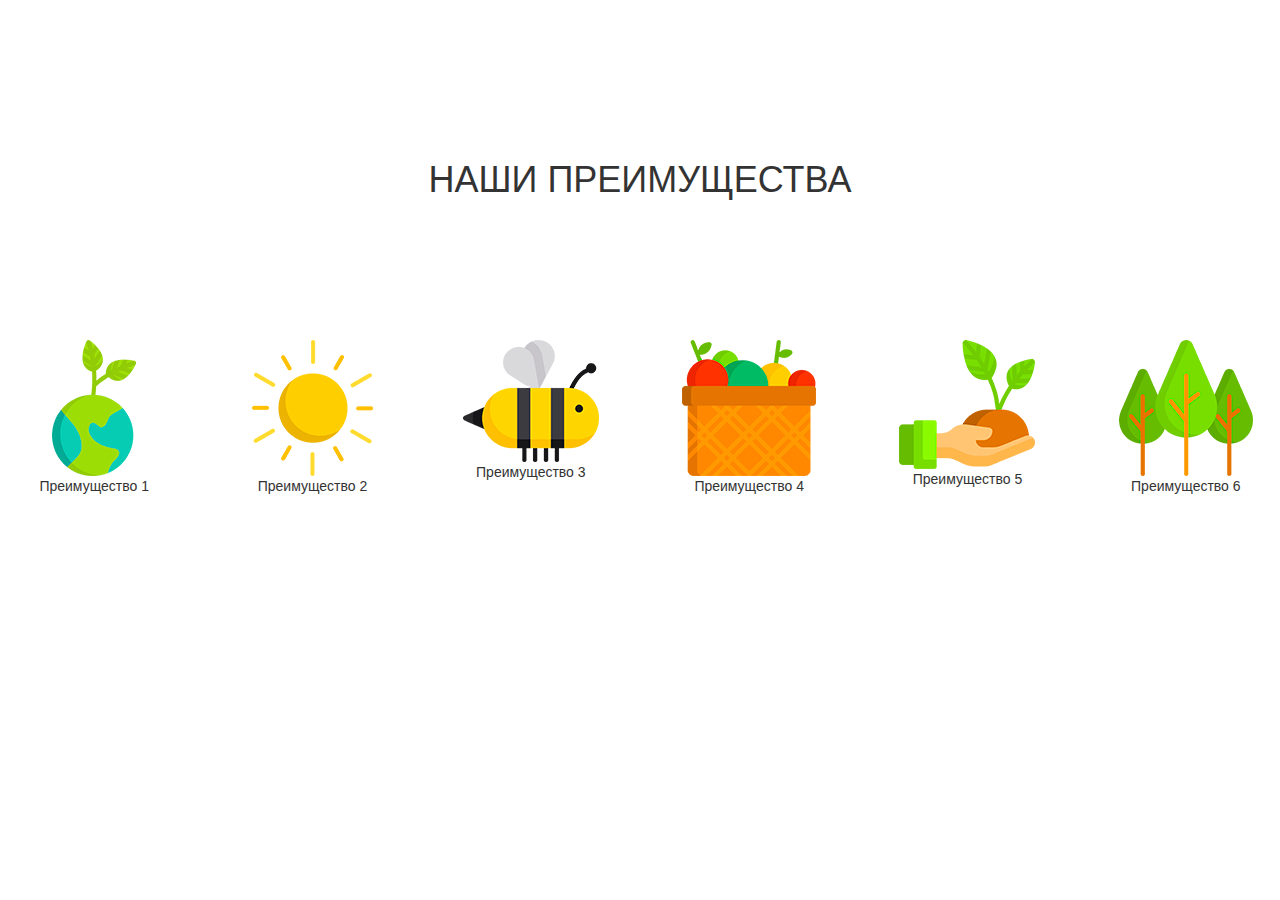
<file: Lesson_8/index.html>
<!DOCTYPE html>
<html lang="en">
<head>
	<meta charset="UTF-8">
	<title>Мой сайт</title>
	<link rel="stylesheet" href="css/bootstrap.css">
	<link rel="stylesheet" href="css/style.css">
</head>
<body>
	<div class="section">
		<div class="content text-center">
			<div class="row">
				<h1 class="text-uppercase">Наши преимущества</h1>
			</div>
			<div class="row">
				<div class="col-lg-2 col-md-4 col-sm-6 col-xs-12">
					<div class="feature-box">
						<img src="img/01.png" alt="1 преимущество">
						<p>Преимущество 1</p>
					</div>
				</div>
				<div class="col-lg-2 col-md-4 col-sm-6 col-xs-12">
					<div class="feature-box">
						<img src="img/02.png" alt="2 преимущество">
						<p>Преимущество 2</p>
					</div>
				</div>
				<div class="col-lg-2 col-md-4 col-sm-6 col-xs-12">
					<div class="feature-box">
						<img src="img/03.png" alt="3 преимущество">
						<p>Преимущество 3</p>
					</div>
				</div>
				<div class="col-lg-2 col-md-4 col-sm-6 col-xs-12">
					<div class="feature-box">
						<img src="img/04.png" alt="4 преимущество">
						<p>Преимущество 4</p>
					</div>
				</div>
				<div class="col-lg-2 col-md-4 col-sm-6 col-xs-12">
					<div class="feature-box">
						<img src="img/05.png" alt="5 преимущество">
						<p>Преимущество 5</p>
					</div>
				</div>
				<div class="col-lg-2 col-md-4 col-sm-6 col-xs-12">
					<div class="feature-box">
						<img src="img/06.png" alt="6 преимущество">
						<p>Преимущество 6</p>
					</div>
				</div>
			</div>
		</div>
	</div>
</body>
</html>
</file>
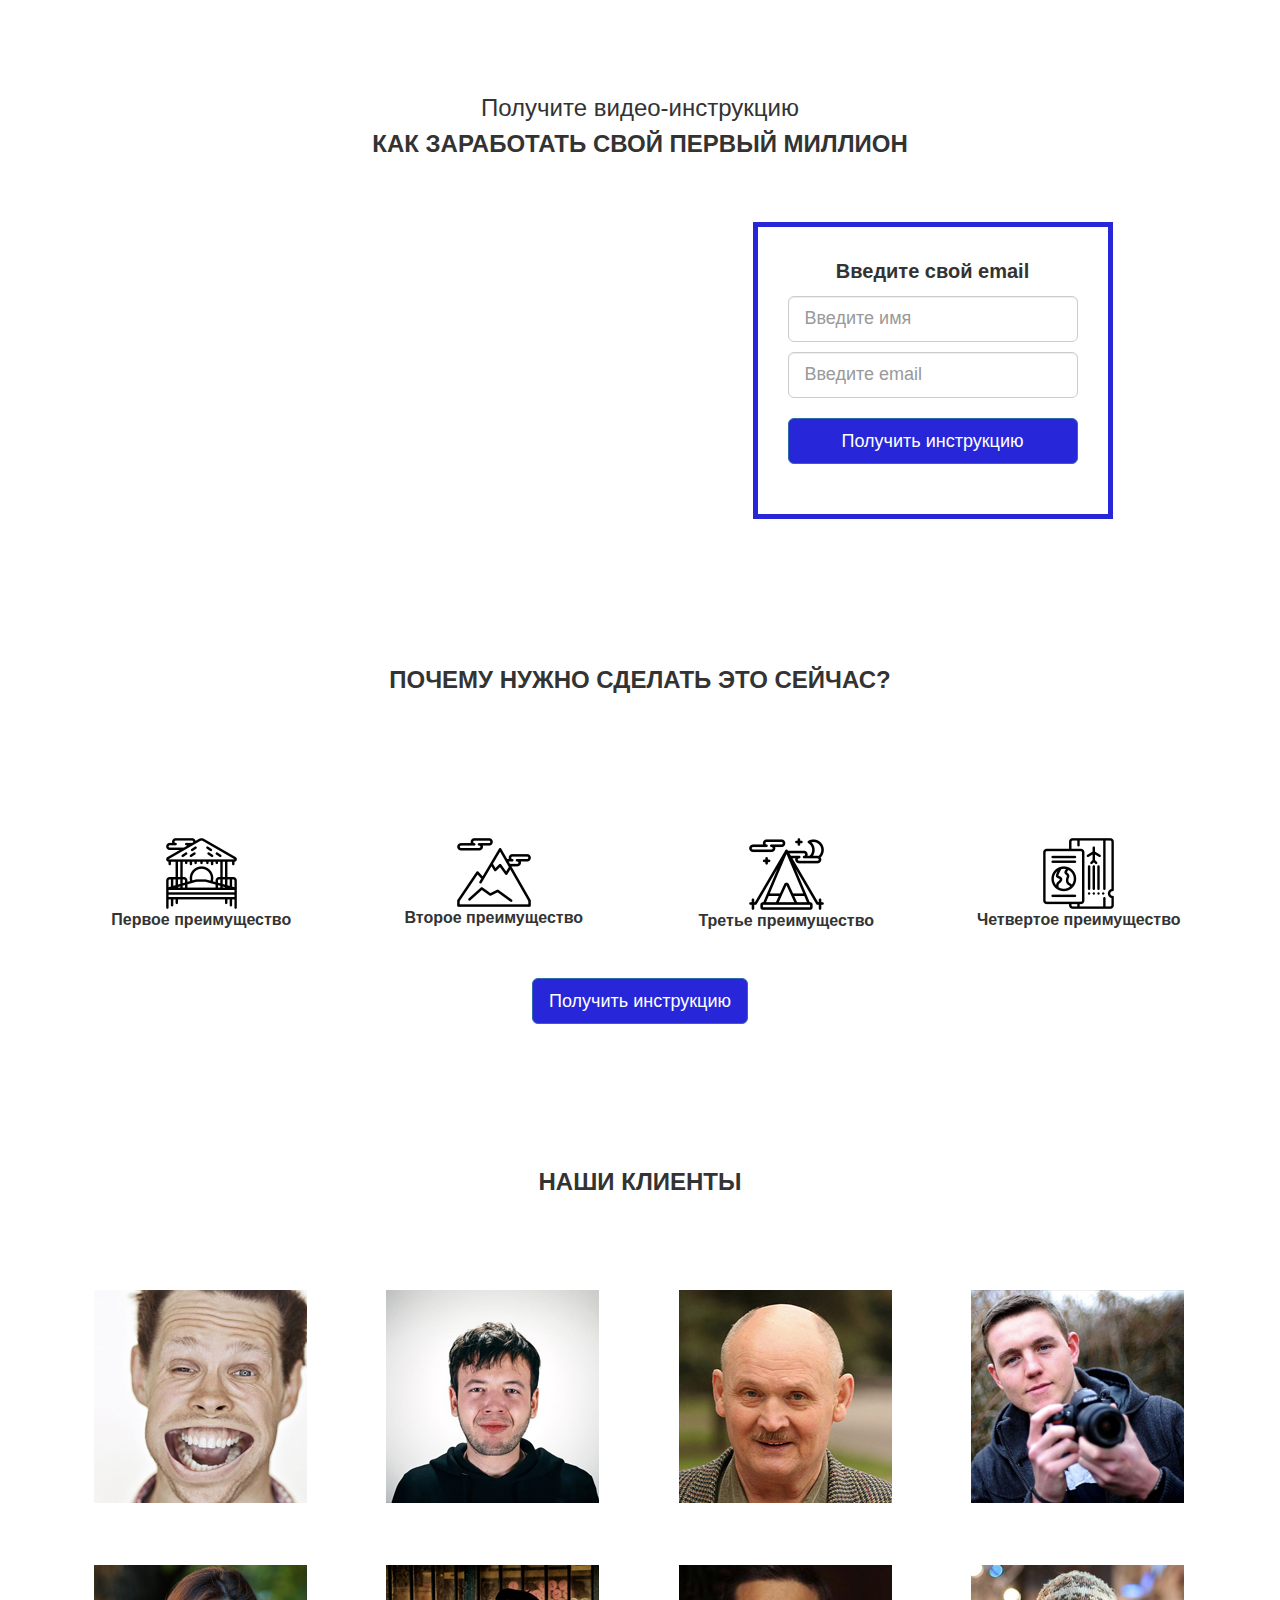
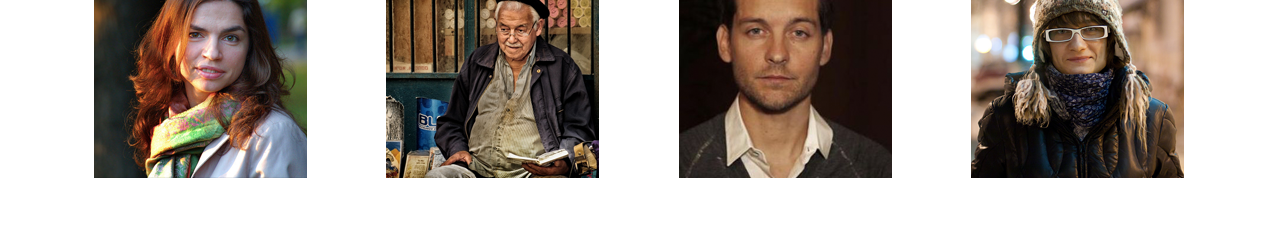
<file: Lesson_9/index.html>
<!DOCTYPE html>
<html lang="en">
<head>
	<meta charset="UTF-8">
	<title>Мой сайт</title>
	<link rel="stylesheet" href="css/bootstrap.css">
	<link rel="stylesheet" href="css/style.css">
</head>
<body>
	<div class="section">
		<div class="container">
			<div class="row text-center">
				<div class="col-lg-6 col-lg-offset-3">
					<h1 class="header">
						<span>Получите видео-инструкцию</span>
						<strong class="text-uppercase">Как заработать свой первый миллион</strong>
					</h1>
				</div>
			</div>
			<div class="row">
				<div class="col-lg-6 col-lg-offset-1">
					<iframe width="100%" height="315" src="https://www.youtube.com/embed/53UnXy-V-WQ" frameborder="0" allow="accelerometer; autoplay; encrypted-media; gyroscope; picture-in-picture" allowfullscreen></iframe>
				</div>
				<div class="col-lg-4">
					<div class="form text-center">
						<p class="form-header">Введите свой email</p>
						<form action="#">
							<input type="name" placeholder="Введите имя" class="form-control input-lg">
							<input type="email" placeholder="Введите email" class="form-control input-lg">
							<button class="btn btn-primary btn-lg btn-block form-btn">Получить инструкцию</button>
						</form>
					</div>
				</div>
			</div>
		</div>
	</div>
	<div class="section">
		<div class="container">
			<div class="row">
				<div class="col-lg-12 col-md-12 col-sm-12 col-xs-12 text-center">
					<h1 class="header"><strong class="text-uppercase">Почему нужно сделать это сейчас?</strong></h1>
				</div>
			</div>
			<div class="feature">
				<div class="row text-center">
					<div class="col-lg-3 col-md-6 col-sm-6 col-xs-12">
						<div class="feature-box">
							<img src="img/01.png" alt="1 преимущество">
							<p>Первое преимущество</p>
						</div>
					</div>
					<div class="col-lg-3 col-md-6 col-sm-6 col-xs-12">
						<div class="feature-box">
							<img src="img/02.png" alt="2 преимущество">
							<p>Второе преимущество</p>
						</div>
					</div>
					<div class="col-lg-3 col-md-6 col-sm-6 col-xs-12">
						<div class="feature-box">
							<img src="img/03.png" alt="3 преимущество">
							<p>Третье преимущество</p>
						</div>
					</div>
					<div class="col-lg-3 col-md-6 col-sm-6 col-xs-12">
						<div class="feature-box">
							<img src="img/04.png" alt="4 преимущество">
							<p>Четвертое преимущество</p>
						</div>
					</div>
				</div>
			</div>
			<button class="btn btn-primary btn-lg center-block form-btn">Получить инструкцию</button>
		</div>
	</div>
	<div class="section">
		<div class="container">
			<div class="row">
				<h1 class="header text-center"><strong class="text-uppercase">Наши клиенты </strong></h1>
			</div>
			<div class="row">
				<div class="col-lg-3 col-md-6 col-sm-6 col-xs-12">
					<div class="photo-box">
						<img src="img/photo_1.png" alt="Фотография 1" class="img-responsive">
					</div>
				</div>
				<div class="col-lg-3 col-md-6 col-sm-6 col-xs-12">
					<div class="photo-box">
						<img src="img/photo_2.png" alt="Фотография 2" class="img-responsive">
					</div>
				</div>
				<div class="col-lg-3 col-md-6 col-sm-6 col-xs-12">
					<div class="photo-box">
						<img src="img/photo_3.png" alt="Фотография 3" class="img-responsive">
					</div>
				</div>
				<div class="col-lg-3 col-sm-6 col-xs-12">
					<div class="photo-box">
						<img src="img/photo_4.png" alt="Фотография 4" class="img-responsive">
					</div>
				</div>
				<div class="col-lg-3 col-md-6 col-sm-6 col-xs-12">
					<div class="photo-box">
						<img src="img/photo_5.png" alt="Фотография 5" class="img-responsive">
					</div>
				</div>
				<div class="col-lg-3 col-md-6 col-sm-6 col-xs-12">
					<div class="photo-box">
						<img src="img/photo_6.png" alt="Фотография 6" class="img-responsive">
					</div>
				</div>
				<div class="col-lg-3 col-md-6 col-sm-6 col-xs-12">
					<div class="photo-box">
						<img src="img/photo_7.png" alt="Фотография 7" class="img-responsive">
					</div>
				</div>
				<div class="col-lg-3 col-md-6 col-sm-6 col-xs-12">
					<div class="photo-box">
						<img src="img/photo_8.png" alt="Фотография 8" class="img-responsive">
					</div>
				</div>
			</div>
		</div>
	</div>
</body>
</html>
</file>
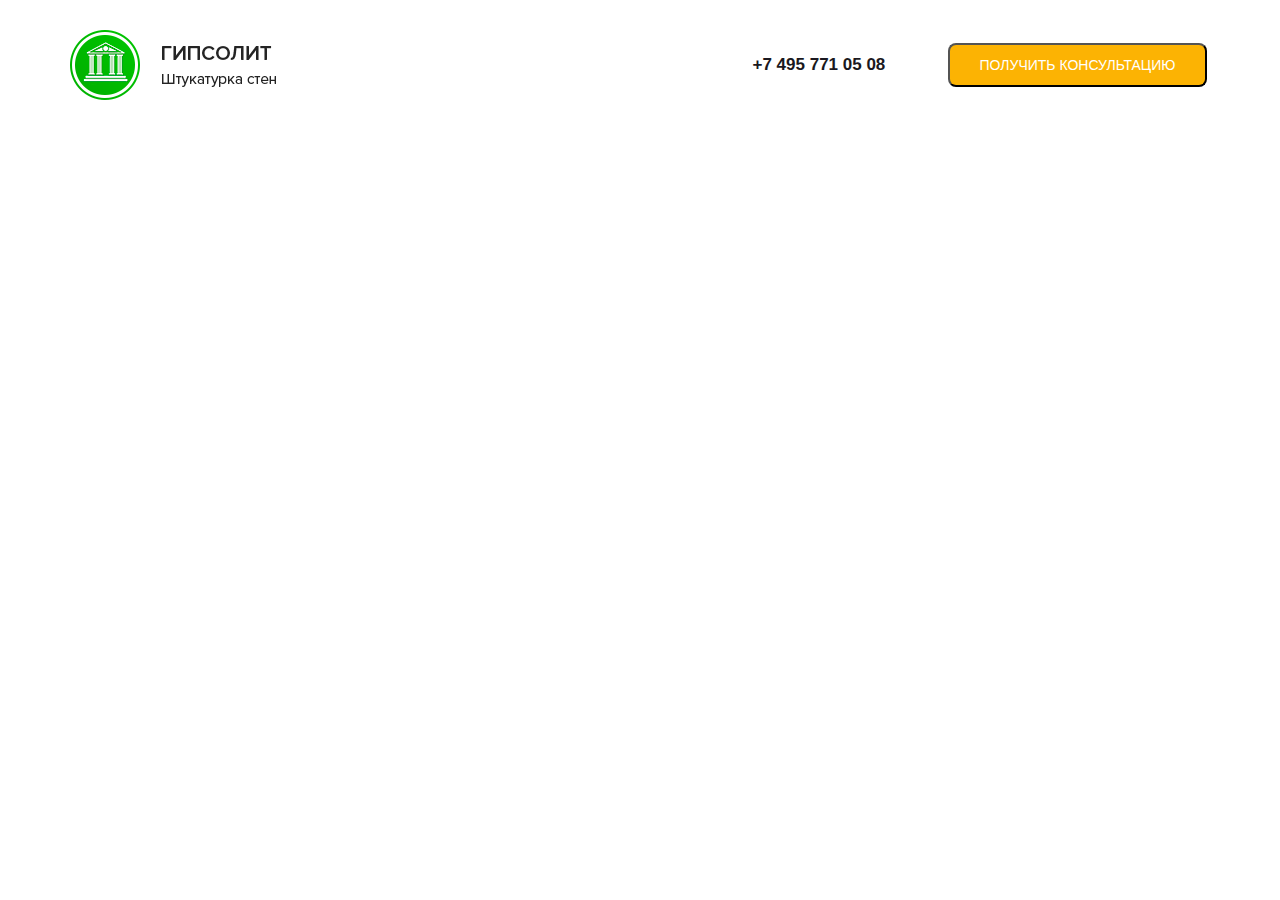
<file: practic_1/index.html>
<!DOCTYPE html>
<html lang="en">
  <head>
    <meta charset="utf-8">
    <meta http-equiv="X-UA-Compatible" content="IE=edge">
    <meta name="viewport" content="width=device-width, initial-scale=1">
    <title>Starter Template for Bootstrap</title>

    <!-- Bootstrap core CSS -->
    <link href="css/bootstrap.css" rel="stylesheet">

    <!-- Custom styles for this template -->
    <link rel="stylesheet" href="css/style.css">

    <!-- Just for debugging purposes. Don't actually copy these 2 lines! -->
    <!--[if lt IE 9]><script src="../../assets/js/ie8-responsive-file-warning.js"></script><![endif]-->
  </head>
  <body>
		<main>
			<div class="container">
				<div class="header">
					<div class="row">
						<div class="col-md-3">
							<div class="logo">
								<img src="img/logo.png" alt="Гипсолит. Штукатурка стен">
							</div>
						</div>
						<div class="col-md-2 col-md-offset-4">
							<a class="phone-link" href="#">+7 495 771 05 08</a>
						</div>
						<div class="col-md-3">
							<div class="wrap">
								<div class="wrap-block">
									<button class="button header-btn">
										получить консультацию
									</button>
								</div>
							</div>
						</div>
					</div>
				</div>
			</div>
		</main>
			   
  </body>
</html>
</file>
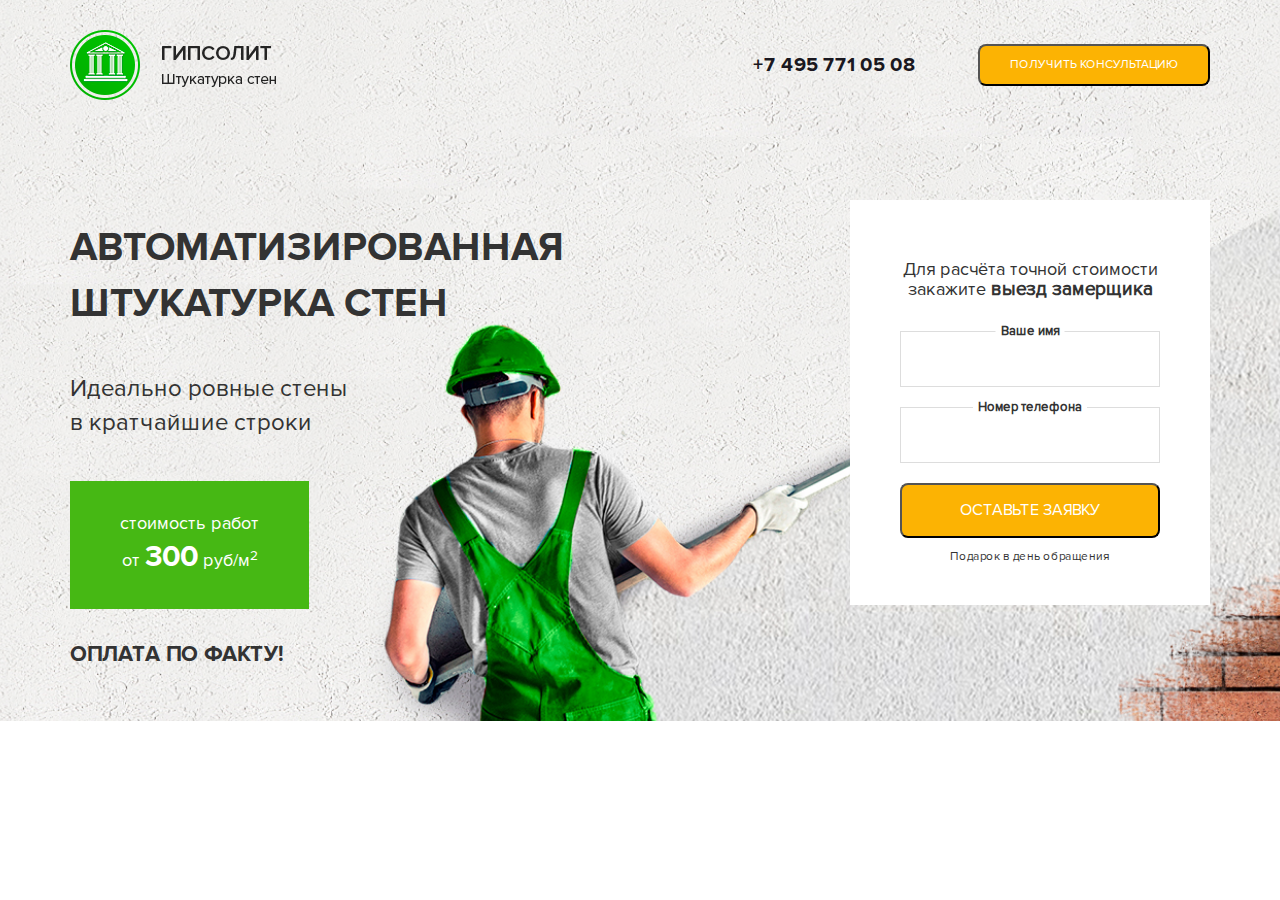
<file: practic_2/index.html>
<!DOCTYPE html>
<html lang="en">
  <head>
    <meta charset="utf-8">
    <meta http-equiv="X-UA-Compatible" content="IE=edge">
    <meta name="viewport" content="width=device-width, initial-scale=1">
    <title>Practic_2</title>

    <!-- Bootstrap core CSS -->
    <link href="css/bootstrap.css" rel="stylesheet">

    <!-- Custom styles for this template -->
    <link rel="stylesheet" href="css/style.css">

    <!-- Just for debugging purposes. Don't actually copy these 2 lines! -->
    <!--[if lt IE 9]><script src="../../assets/js/ie8-responsive-file-warning.js"></script><![endif]-->
  </head>
  <body>
		<main class="main">
			<div class="container">
				<div class="header">
					<div class="row">
						<div class="col-md-3">
							<div class="logo">
								<img src="img/logo.png" alt="Гипсолит. Штукатурка стен">
							</div>
						</div>
						<div class="col-md-2 col-md-offset-4">
							<a class="phone-link" href="#">+7 495 771 05 08</a>
						</div>
						<div class="col-md-3">
							<div class="wrap">
								<div class="wrap-block">
									<button class="button header-btn">
										получить консультацию
									</button>
								</div>
							</div>
						</div>
					</div>
				</div>
				<div class="main-content">
					<div class="row">
						<div class="col-md-6">
							<div class="main-title">
								<h1>Автоматизированная штукатурка стен</h1>
								<p class="main-subtitle">Идеально ровные стены<br>
								в кратчайшие строки</p>
								<span>
									стоимость работ <br>
									от <strong>300</strong> руб/м<sup>2</sup>
								</span>
								<strong class="main-trigger">
									оплата по факту!
								</strong>
							</div>
						</div>
						<div class="col-md-4 col-md-offset-2">
							<div class="main-form">
								<h2 class="main-form-header">Для расчёта точной стоимости<br>закажите <strong>выезд замерщика</strong></h2>
								<form action="#">
									<label for="#"> Ваше имя</label>
									<input class="main-form-input" type="text">
									<label for="#"> Номер телефона</label>
									<input class="main-form-input" type="text">	
									<button class="main-form-btn button" type="submit">оставьте заявку</button>
									<small>Подарок в день обращения</small>
								</form>
							</div>
						</div>
					</div>
				</div>
			</div>
		</main>
			   
  </body>
</html>
</file>
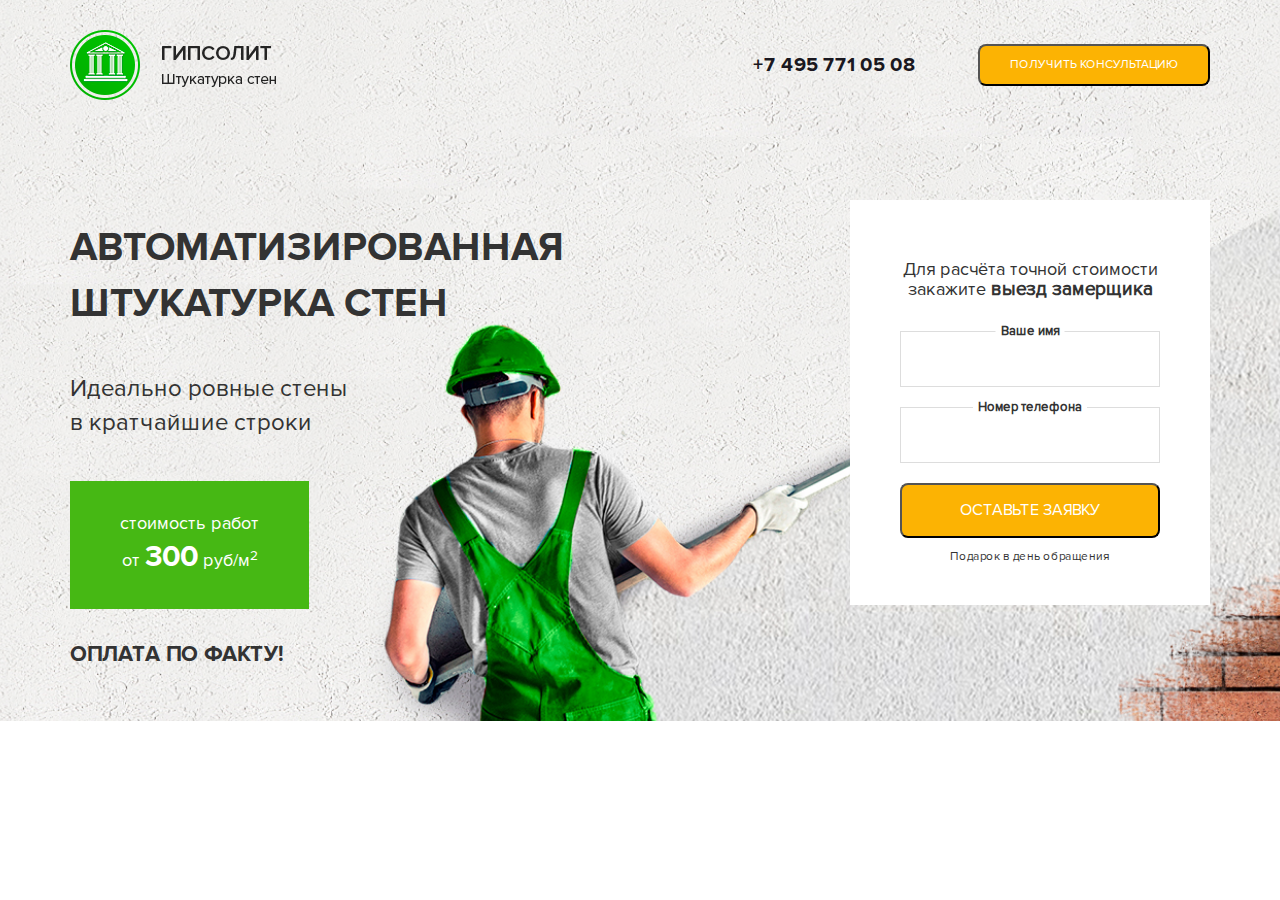
<file: practic_3/index.html>
<!DOCTYPE html>
<html lang="en">
  <head>
    <meta charset="utf-8">
    <meta http-equiv="X-UA-Compatible" content="IE=edge">
    <meta name="viewport" content="width=device-width, initial-scale=1">
    <title>Practic_3</title>

    <!-- Bootstrap core CSS -->
    <link href="css/bootstrap.css" rel="stylesheet">

    <!-- Custom styles for this template -->
    <link rel="stylesheet" href="css/style.css">

    <!-- Just for debugging purposes. Don't actually copy these 2 lines! -->
    <!--[if lt IE 9]><script src="../../assets/js/ie8-responsive-file-warning.js"></script><![endif]-->
  </head>
  <body>
		<main class="main">
			<div class="container">
				<div class="header">
					<div class="row">
						<div class="col-md-3 col-sm-4 col-xs-12">
							<div class="logo">
								<img src="img/logo.png" alt="Гипсолит. Штукатурка стен">
							</div>
						</div>
						<div class="col-lg-2 col-lg-offset-4 col-md-4 col-md-offset-2 col-sm-4 col-sm-offset-0 col-xs-12">
							<a class="phone-link" href="#">+7 495 771 05 08</a>
						</div>
						<div class="col-md-3 col-sm-4 col-xs-12">
							<div class="wrap">
								<div class="wrap-block">
									<button class="button header-btn">
										получить консультацию
									</button>
								</div>
							</div>
						</div>
					</div>
				</div>
				<div class="main-content">
					<div class="row">
						<div class="col-md-6 col-sm-12 col-xs-12">
							<div class="main-title">
								<h1>Автоматизированная штукатурка стен</h1>
								<p class="main-subtitle">Идеально ровные стены<br>
								в кратчайшие строки</p>
								<span>
									стоимость работ <br>
									от <strong>300</strong> руб/м<sup>2</sup>
								</span>
								<strong class="main-trigger">
									оплата по факту!
								</strong>
							</div>
						</div>
						<div class="col-lg-4 col-lg-offset-2 col-mg-5 col-md-offset-1 col-sm-8 col-sm-offset-2 col-xs-12">
							<div class="main-form">
								<h2 class="main-form-header">Для расчёта точной стоимости<br>закажите <strong>выезд замерщика</strong></h2>
								<form action="#">
									<label for="#"> Ваше имя</label>
									<input class="main-form-input" type="text">
									<label for="#"> Номер телефона</label>
									<input class="main-form-input" type="text">	
									<button class="main-form-btn button" type="submit">оставьте заявку</button>
									<small>Подарок в день обращения</small>
								</form>
							</div>
						</div>
					</div>
				</div>
			</div>
		</main>
			   
  </body>
</html>
</file>
<file: Lesson_13/css/style.css>
@font-face {
// название шрифта(чтобы не запутаться лучше указать название папки со шрифтом) 
font-family: "Regular"; 
// адрес шрифта и тип 
src: url("../fonts/style_Regular.ttf") format("truetype"); 
font-style: normal; 
font-weight: normal; 
} 
body {
  background-color: green;
  font-size:  10px;
}
.bord {
  display: inline-block;
  margin-left: 125px;
  margin-top: 100px;
  background-color: white;
  width: 257px;
  height: 297px;
  border: 1px solid #cfdede;
}
.create {
  margin-top: -24px;
  margin-left: 22px;
  text-align: center;
  color: #ebf4f4;
  background-color: #01b3b3;
  width: 120px;
  height: 21px;
}
.create h3 {
  font-size: 9px;
  padding: 5px 5px;
  font-family: "Arial", sans-serif;
  font-weight: bold;
}
input {
  padding-left: 9px;
  font-family: "regular", Sans-serif;

}
input, button{
  width: 210px;
  height: 26px;
  margin-left: 21px;
}
#em {
  margin-top: 24px;
}
form p {
  margin-left: 22px;
  margin-top: 11px;
  font-weight: bold;
}
#input_1 {
  margin-top: -3px;
}
#input_2, #input_3 {
  margin-top: -1px;
}
.btn {
  background-color: #01b3b3;
  font-weight: bold;
  display: block;
  height: 37px;
  width: 209px;
  margin-top: 27px;
  color: #ebf4f4;
  font-size: 13px;
  padding: 4px 1px 0 1px;
  border: 1px solid #06bfbf;
}
span {
  color: #6bc9c9;
}
</file>
<file: Lesson_14/css/style.css>
.text-box{
	padding-top: 2rem;
}
.result {
	margin-bottom: 0;
	margin-top: 3rem;
}
.fonts {
	font-size: 2rem;
	text-align: center;
	padding: 2rem;
}
small {
	font-size: 1.3rem;
}
.os{
	font-family: 'Open Sans', sans-serif;
}
.beb{
	font-family: 'Bebas Neue', cursive;
}
.lat{
	font-family: 'Lato', sans-serif;
}
.lob{
	font-family: 'Lobster', cursive;
}
</file>
<file: Lesson_15/css/style.css>
body {
	margin: 0;
	font-size: 14px;
	font-family: sans-serif;
}

h2 {
	font-weight: 100;
}

.container {
	max-width: 900px;
	margin: auto;
	padding: 15px;
}
.image {
	display: inline-block;
	vertical-align: top;
	width: 200px;
	height: 200px;
}
.image-one {
	background: url(../img/1.jpg) center no-repeat;
	background-size: cover;
	position: relative;
}
.image-one:hover::before {
	content: '';
	position: absolute;
	left: 0;
	top: 0;
	width: 100%;
	height: 100%;
	background: rgba(0, 0, 0, 0.4);
}
.image-two {
	background: url(../img/2.jpg) center no-repeat;
	background-size: cover;
	position: relative;
}
.image-two:hover::before{
	content: '';
	position: absolute;
	left: 0;
	top: 0;
	width: 100%;
	height: 100%;
	background: rgba(0, 0, 0, 0.6);
}
.image-three {
	background: url(../img/3.jpg) center no-repeat;
	background-size: cover;
	position: relative;
}
.image-three:hover::before{
	content: '';
	position: absolute;
	left: 0;
	top: 0;
	width: 100%;
	height: 100%;
	background: rgba(0, 0, 0, 0.9);
}
.image-four {
	background: url(../img/4.jpg) center no-repeat;
	background-size: cover;
	position: relative;
}
.image-four:hover::before{
	content: '';
	position: absolute;
	left: 0;
	top: 0;
	width: 100%;
	height: 100%;
	background: rgba(0, 0, 0, 0.2);
}
.button-one {
	border: none;
	font-weight: 700;
	font-size: 14px;
 color: white;
 padding: .8em 1em calc(.8em + 3px);
 border-radius: 3px;
 background: rgb(64,199,129);
 box-shadow: 0 -3px rgb(53,167,110) inset;
 transition: 0.2s;
}
.button-one:hover{
	font-size: 16px;
	color:black;
	background: rgb(255,154,123);
	box-shadow: none;
	transition: 0.2s;
}
.button-two {
	display: inline-block;
 color: white;
 padding: .5em 2em;
 border: none;
 border-width: 2px 0;
 border-style: solid none;
 border-color: #FDBE33 #000 #D77206;
 border-radius: 6px;
 background: linear-gradient(#F3AE0F, #E38916) #E38916;
 transition: 0.2s;
}
.button-two:hover {
	font-size: 20px;
	box-shadow: 5px 3px rgb(123,231,133);
}
</file>
<file: Lesson_4/css/style.css>
h2,h1{
	text-align: center;

}
div {
	border: 2px solid black;
}
.b{
	font-weight:bold;
}
.strong{
	font-weight: bold;
}
.em{
	font-style: italic; 
}
.u{
	text-decoration: underline;
}
</file>
<file: Lesson_8/css/style.css>
.content {
	margin-top: 140px;
}
h1 {
	margin-bottom: 140px;
}
.feature-box {
	height: 160px;
}
</file>
<file: Lesson_9/css/style.css>
.header {
	font-size: 24px;
	line-height: 1.5;
	margin: 60px auto;
}
.section {
	padding: 30px 0;
}
.header strong {
	display: block;	
}
.form-header {
	font-size: 20px;
	font-weight: 900;
}
.form {
	border: 5px solid #2727d9;
	padding: 30px ;
}
.form input {
	margin: 10px auto;
	display: block;
}
.form-btn {
	background-color: #2727d9;
	margin: 20px auto;	
}
.feature-box {
	height: 120px;	
	font-weight: 900;
	font-size: 16px;
	margin-top: 80px;
}
.photo-box {
	margin: 30px auto;
	width: 215px;
	height: 215px;
}
</file>
<file: practic_1/css/style.css>
/*colors*/
/* Basic setting */
/* line 10, style.less */
html {
  font-size: 10px;
}
/* line 13, style.less */
.button {
  background-color: #fcb303;
  color: #ffffff;
  padding: 1rem 3rem;
  border-radius: 8px;
  text-transform: uppercase;
}
/* Typograhy */
/* line 22, style.less */
section {
  padding: 10rem 0;
}
/* main */
/* line 26, style.less */
main {
  padding: 3rem 0;
}
/* line 29, style.less */
.header {
  height: 7rem;
}
/* line 32, style.less */
.wrap {
  display: table;
  width: 100%;
  height: 7rem;
}
/* line 36, style.less */
.wrap-block {
  display: table-cell;
  vertical-align: middle;
}
/* line 41, style.less */
.phone-link {
  display: inline-block;
  color: #1a1820;
  font-weight: 900;
  font-size: 17px;
  height: 7rem;
  line-height: 7rem;
}
</file>
<file: practic_2/css/style.css>
/*	Font setting */
@font-face {
  font-family: 'ProximaNova_bold';
  src: url('../font/ProximaNova-Bold.eot');
  src: url('../font/ProximaNova-Bold.eot?#iefix') format('embedded-opentype'), url('../font/ProximaNova-Bold.woff2') format('woff2'), url('../font/ProximaNova-Bold.woff') format('woff'), url('../font/ProximaNova-Bold.ttf') format('truetype'), url('../font/ProximaNova-Bold.svg#ProximaNova-Bold') format('svg');
  font-weight: bold;
  font-style: normal;
}
@font-face {
  font-family: 'ProximaNova_Regular';
  src: url('../font/ProximaNova-Regular.eot');
  src: url('../font/ProximaNova-Regular.eot?#iefix') format('embedded-opentype'), url('../font/ProximaNova-Regular.woff2') format('woff2'), url('../font/ProximaNova-Regular.woff') format('woff'), url('../font/ProximaNova-Regular.ttf') format('truetype'), url('../font/ProximaNova-Regular.svg#ProximaNova-Regular') format('svg');
  font-weight: normal;
  font-style: normal;
}
/*colors*/
/* Basic setting */
/* line 42, style.less */
html {
  font-size: 10px;
}
/* line 45, style.less */
.button {
  font-size: 1.2rem;
  padding: 1rem 3rem;
  border-radius: 8px;
  background-color: #fcb303;
  color: #ffffff;
  text-transform: uppercase;
}
/* Typograhy */
/* line 55, style.less */
body {
  font-family: 'ProximaNova_Regular', sans-serif;
}
/* line 58, style.less */
section {
  padding: 10rem 0;
}
/* main */
/* line 62, style.less */
.main {
  background: #ffffff url(../img/main_bg.jpg) center center no-repeat;
  background-size: cover;
  padding: 3rem 0 5rem;
}
/* line 66, style.less */
.main-content {
  margin-top: 10rem;
}
/* line 68, style.less */
.main-content h1 {
  margin-bottom: 4rem;
  font-family: 'ProximaNova_bold', sans-serif;
  font-size: 4rem;
  text-transform: uppercase;
  line-height: 1.4;
}
/* line 76, style.less */
.main-subtitle {
  margin-bottom: 4rem;
  font-family: 'ProximaNova_Regular', sans-serif;
  font-size: 2.4rem;
}
/* line 81, style.less */
.main span {
  margin-bottom: 3rem;
  display: inline-block;
  padding: 3rem 5rem;
  font-size: 1.8rem;
  text-align: center;
  color: #ffffff;
  background: #46b814;
}
/* line 89, style.less */
.main span strong {
  font-size: 3rem;
  font-family: 'ProximaNova_bold', sans-serif;
}
/* line 94, style.less */
.main-trigger {
  font-size: 2.2rem;
  text-transform: uppercase;
  font-family: 'ProximaNova_bold', sans-serif;
  display: block;
}
/* line 100, style.less */
.main-form {
  padding: 4rem 5rem;
  background-color: #ffffff;
  text-align: center;
}
/* line 104, style.less */
.main-form-header {
  font-size: 1.8rem;
  margin-bottom: 3rem;
}
/* line 107, style.less */
.main-form-header strong {
  font-size: 1.9rem;
}
/* line 111, style.less */
.main-form-input {
  display: block;
  margin: 2rem 0;
  width: 100%;
  border: 1px solid #dddddd;
  padding: 1.7rem;
}
/* line 118, style.less */
.main-form label {
  position: absolute;
  left: 50%;
  -webkit-transform: translateX(-50%) translateY(-50%);
          transform: translateX(-50%) translateY(-50%);
  padding: 0.5rem;
  font-size: 1.3rem;
  background-color: #ffffff;
}
/* line 126, style.less */
.main-form-btn {
  display: block;
  height: 5.5rem;
  width: 100%;
  font-size: 1.6rem;
}
/* line 132, style.less */
.main-form small {
  display: block;
  margin-top: 1rem;
}
/* line 138, style.less */
.header {
  height: 7rem;
}
/* line 141, style.less */
.wrap {
  display: table;
  width: 100%;
  height: 7rem;
}
/* line 145, style.less */
.wrap-block {
  display: table-cell;
  vertical-align: middle;
  text-align: right;
}
/* line 152, style.less */
.phone-block {
  text-align: right;
}
/* line 155, style.less */
.phone-link {
  display: inline-block;
  font-family: 'ProximaNova_bold', sans-serif;
  font-size: 2rem;
  height: 7rem;
  line-height: 7rem;
  color: #1a1820;
}
</file>
<file: practic_3/css/style.css>
/*	Font setting */
@font-face {
  font-family: 'ProximaNova_bold';
  src: url('../font/ProximaNova-Bold.eot');
  src: url('../font/ProximaNova-Bold.eot?#iefix') format('embedded-opentype'), url('../font/ProximaNova-Bold.woff2') format('woff2'), url('../font/ProximaNova-Bold.woff') format('woff'), url('../font/ProximaNova-Bold.ttf') format('truetype'), url('../font/ProximaNova-Bold.svg#ProximaNova-Bold') format('svg');
  font-weight: bold;
  font-style: normal;
}
@font-face {
  font-family: 'ProximaNova_Regular';
  src: url('../font/ProximaNova-Regular.eot');
  src: url('../font/ProximaNova-Regular.eot?#iefix') format('embedded-opentype'), url('../font/ProximaNova-Regular.woff2') format('woff2'), url('../font/ProximaNova-Regular.woff') format('woff'), url('../font/ProximaNova-Regular.ttf') format('truetype'), url('../font/ProximaNova-Regular.svg#ProximaNova-Regular') format('svg');
  font-weight: normal;
  font-style: normal;
}
/*colors*/
/* Basic setting */
/* line 42, style.less */
html {
  font-size: 10px;
}
/* line 46, style.less */
button:focus,
input:focus,
a:focus {
  outline: none;
}
/* line 50, style.less */
a:hover {
  text-decoration: none;
}
/* line 53, style.less */
.button {
  font-size: 1.2rem;
  padding: 1rem 3rem;
  border-radius: 8px;
  background-color: #fcb303;
  color: #ffffff;
  text-transform: uppercase;
}
/* line 60, style.less */
.button:hover {
  cursor: pointer;
  background-color: #e3a103;
}
/* Typograhy */
/* line 67, style.less */
body {
  font-family: 'ProximaNova_Regular', sans-serif;
}
/* line 70, style.less */
section {
  padding: 10rem 0;
}
/* main */
/* line 74, style.less */
.main {
  background: #ffffff url(../img/main_bg.jpg) center center no-repeat;
  background-size: cover;
  padding: 3rem 0 5rem;
}
/* line 78, style.less */
.main-content {
  margin-top: 10rem;
}
/* line 80, style.less */
.main-content h1 {
  margin-bottom: 4rem;
  font-family: 'ProximaNova_bold', sans-serif;
  font-size: 4rem;
  text-transform: uppercase;
  line-height: 1.4;
}
/* line 88, style.less */
.main-subtitle {
  margin-bottom: 4rem;
  font-family: 'ProximaNova_Regular', sans-serif;
  font-size: 2.4rem;
}
/* line 93, style.less */
.main span {
  margin-bottom: 3rem;
  display: inline-block;
  padding: 3rem 5rem;
  font-size: 1.8rem;
  text-align: center;
  color: #ffffff;
  background: #46b814;
}
/* line 101, style.less */
.main span strong {
  font-size: 3rem;
  font-family: 'ProximaNova_bold', sans-serif;
}
/* line 106, style.less */
.main-trigger {
  font-size: 2.2rem;
  text-transform: uppercase;
  font-family: 'ProximaNova_bold', sans-serif;
  display: block;
}
/* line 112, style.less */
.main-form {
  padding: 4rem 5rem;
  background-color: #ffffff;
  text-align: center;
}
/* line 116, style.less */
.main-form-header {
  font-size: 1.8rem;
  margin-bottom: 3rem;
}
/* line 119, style.less */
.main-form-header strong {
  font-size: 1.9rem;
}
/* line 123, style.less */
.main-form-input {
  display: block;
  margin: 2rem 0;
  width: 100%;
  border: 1px solid #dddddd;
  padding: 1.7rem;
}
/* line 130, style.less */
.main-form label {
  position: absolute;
  left: 50%;
  -webkit-transform: translateX(-50%) translateY(-50%);
          transform: translateX(-50%) translateY(-50%);
  padding: 0.5rem;
  font-size: 1.3rem;
  background-color: #ffffff;
}
/* line 138, style.less */
.main-form-btn {
  display: block;
  height: 5.5rem;
  width: 100%;
  font-size: 1.6rem;
}
/* line 144, style.less */
.main-form small {
  display: block;
  margin-top: 1rem;
}
/* line 150, style.less */
.header {
  height: 7rem;
}
/* line 153, style.less */
.wrap {
  display: table;
  width: 100%;
  height: 7rem;
}
/* line 157, style.less */
.wrap-block {
  display: table-cell;
  vertical-align: middle;
  text-align: right;
}
/* line 164, style.less */
.phone-block {
  text-align: right;
}
/* line 167, style.less */
.phone-link {
  display: inline-block;
  font-family: 'ProximaNova_bold', sans-serif;
  font-size: 2rem;
  height: 7rem;
  line-height: 7rem;
  color: #1a1820;
}
@media (max-width: 991px) {
  /* line 178, style.less */
  .phone-link {
    text-align: center;
  }
  /* line 181, style.less */
  .main {
    background-position: top right;
  }
  /* line 183, style.less */
  .main-content {
    margin-top: 3rem;
  }
  /* line 186, style.less */
  .main-title {
    text-align: center;
    padding-bottom: 3rem;
  }
}
@media (max-width: 767px) {
  /* line 193, style.less */
  .main {
    background-position: top left;
  }
  /* line 196, style.less */
  .header {
    text-align: center;
  }
  /* line 199, style.less */
  .wrap-block {
    text-align: center;
  }
}
</file>
